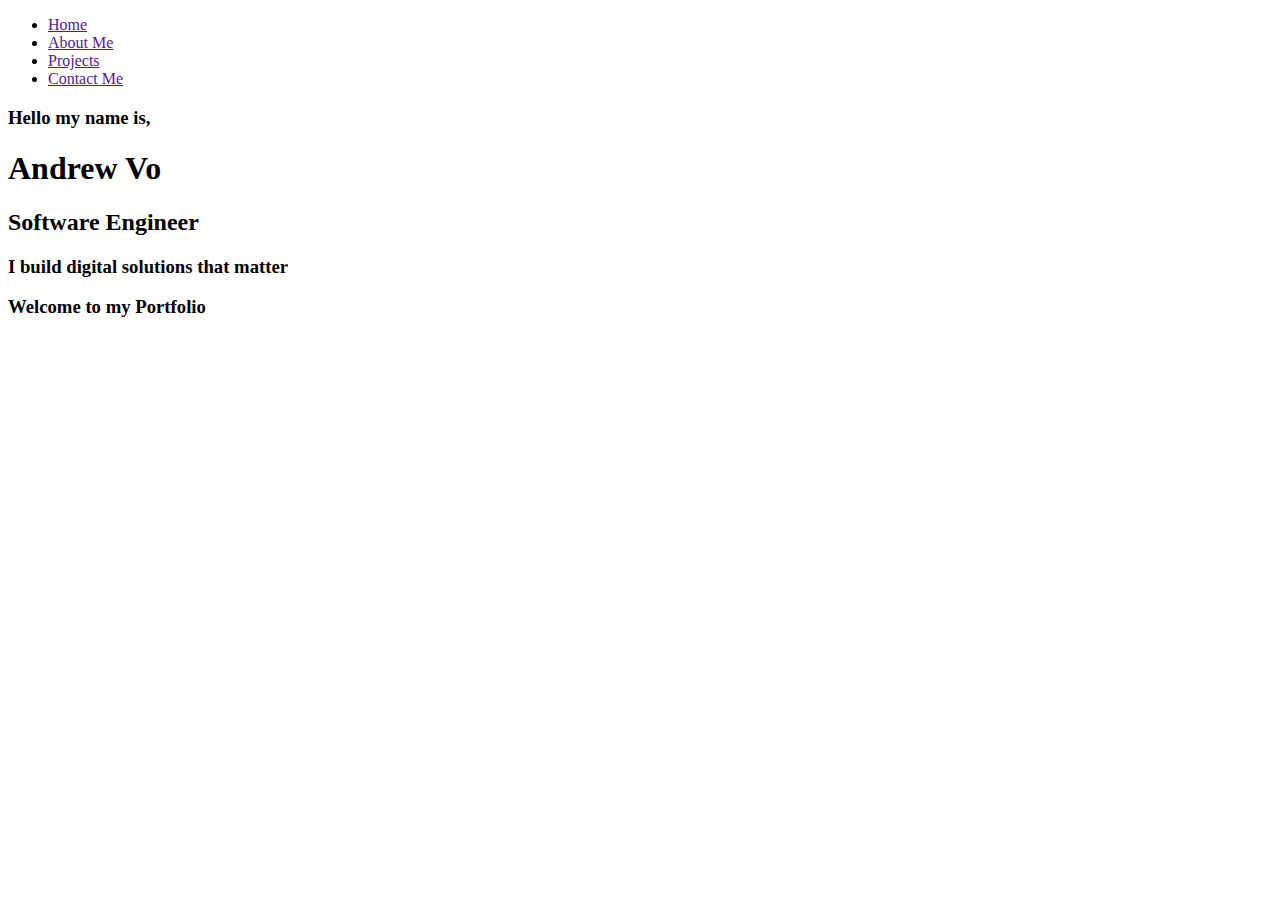
<file: index.html>
<!DOCTYPE html>
<html lang="en">
<head>
    <meta charset="UTF-8">
    <meta name="viewport" content="width=device-width, initial-scale=1.0">
    <title>My Portfolio</title>
</head>
<body>
    <header>
        <nav>
            <ul>
                <li><a href="">Home</a></li>
                <li><a href="">About Me</a></li>
                <li><a href="">Projects</a></li>
                <li><a href="">Contact Me</a></li>
            </ul>
        </nav>
        <div class="Intro">
            <h3>Hello my name is,</h3>
            <h1>Andrew Vo</h1>
            <h2>Software Engineer</h2>
            <h3>I build digital solutions that matter</h3>
            <h3>Welcome to my Portfolio</h3>
        </div>
    </header>
</body>
</html>
</file>
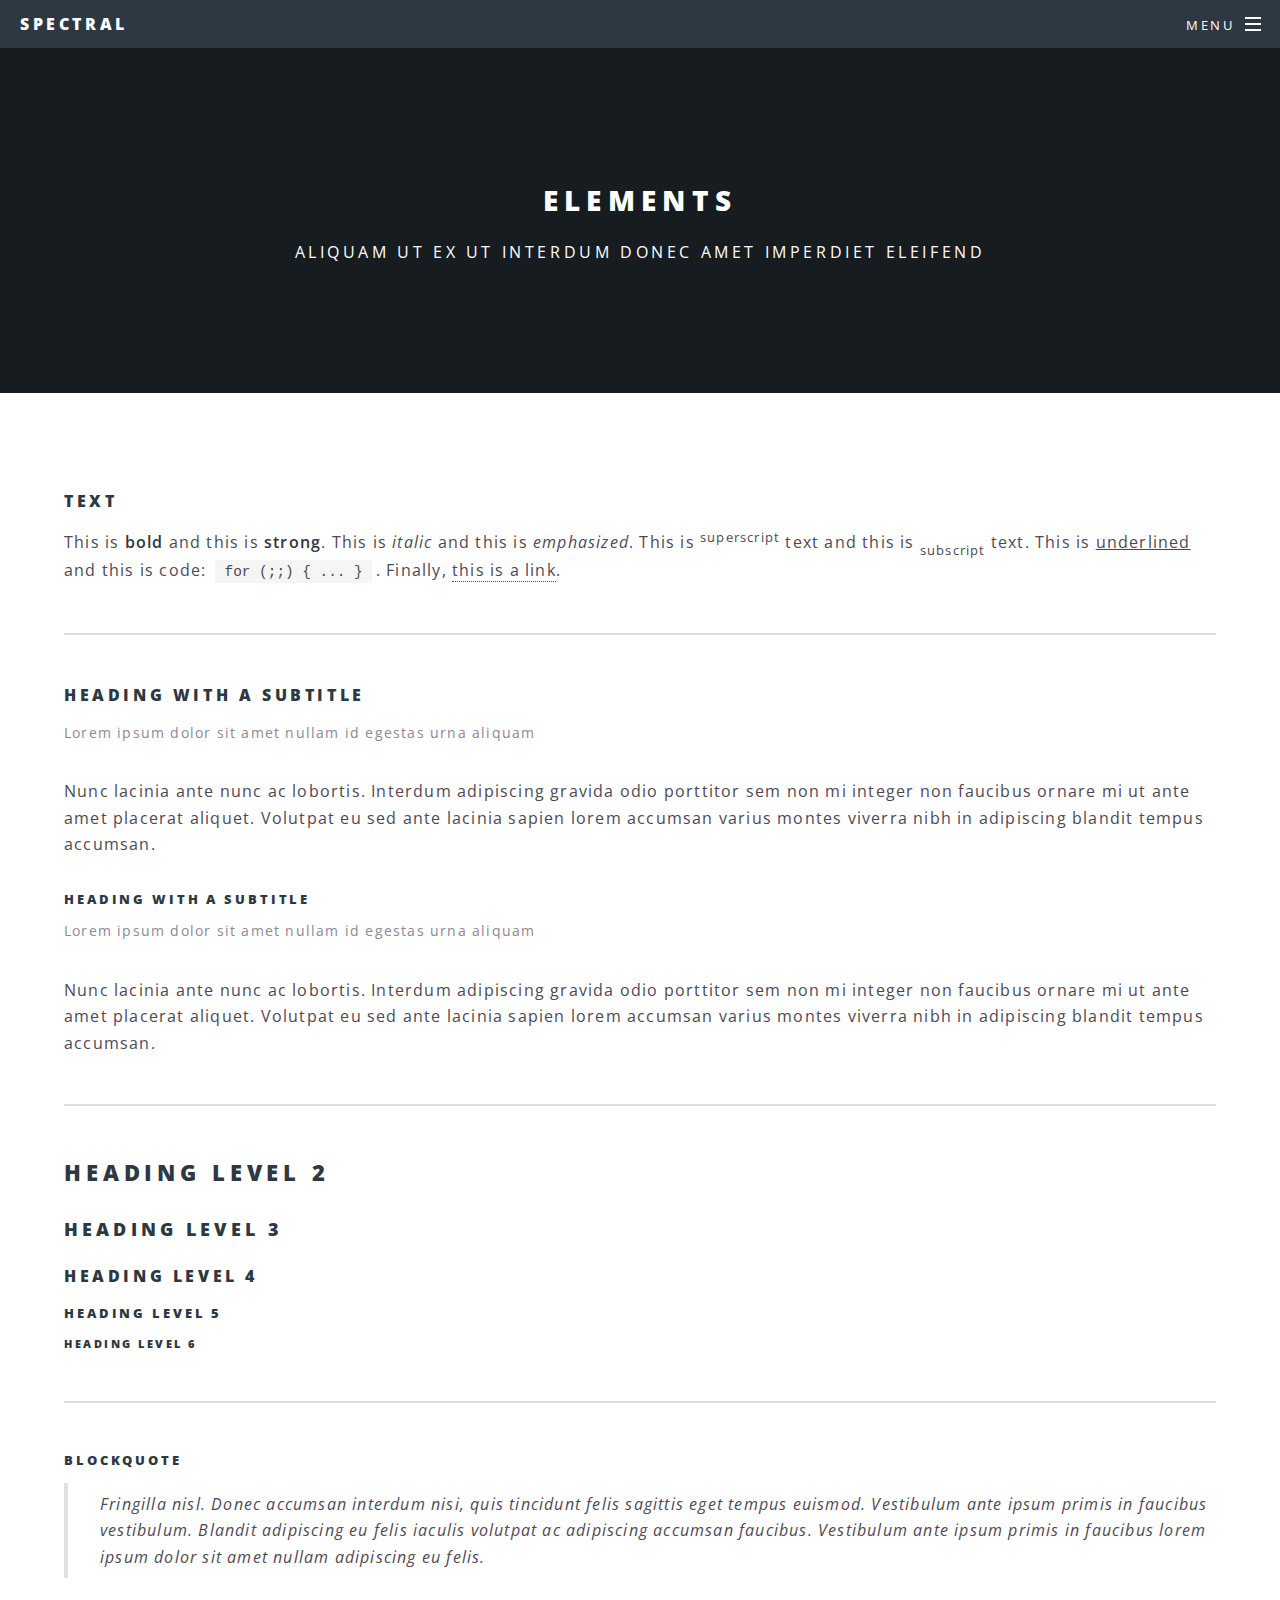
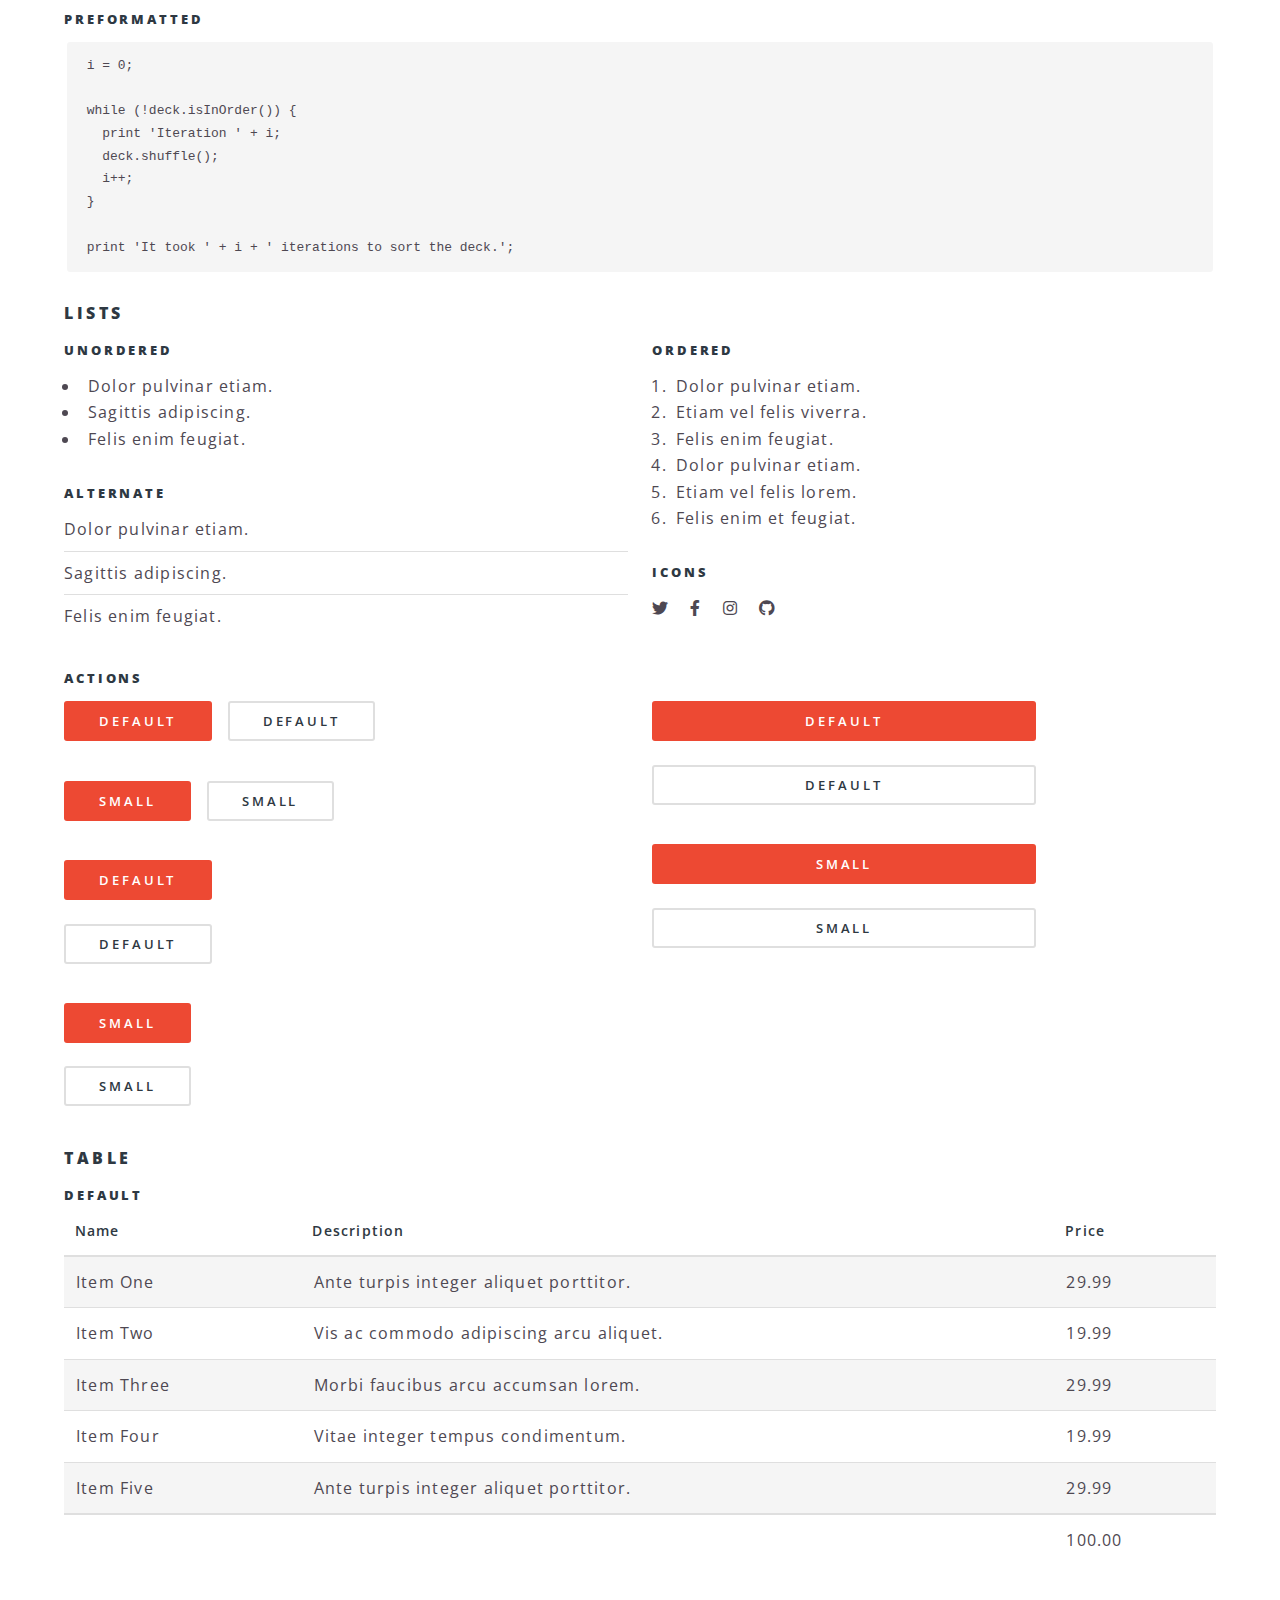
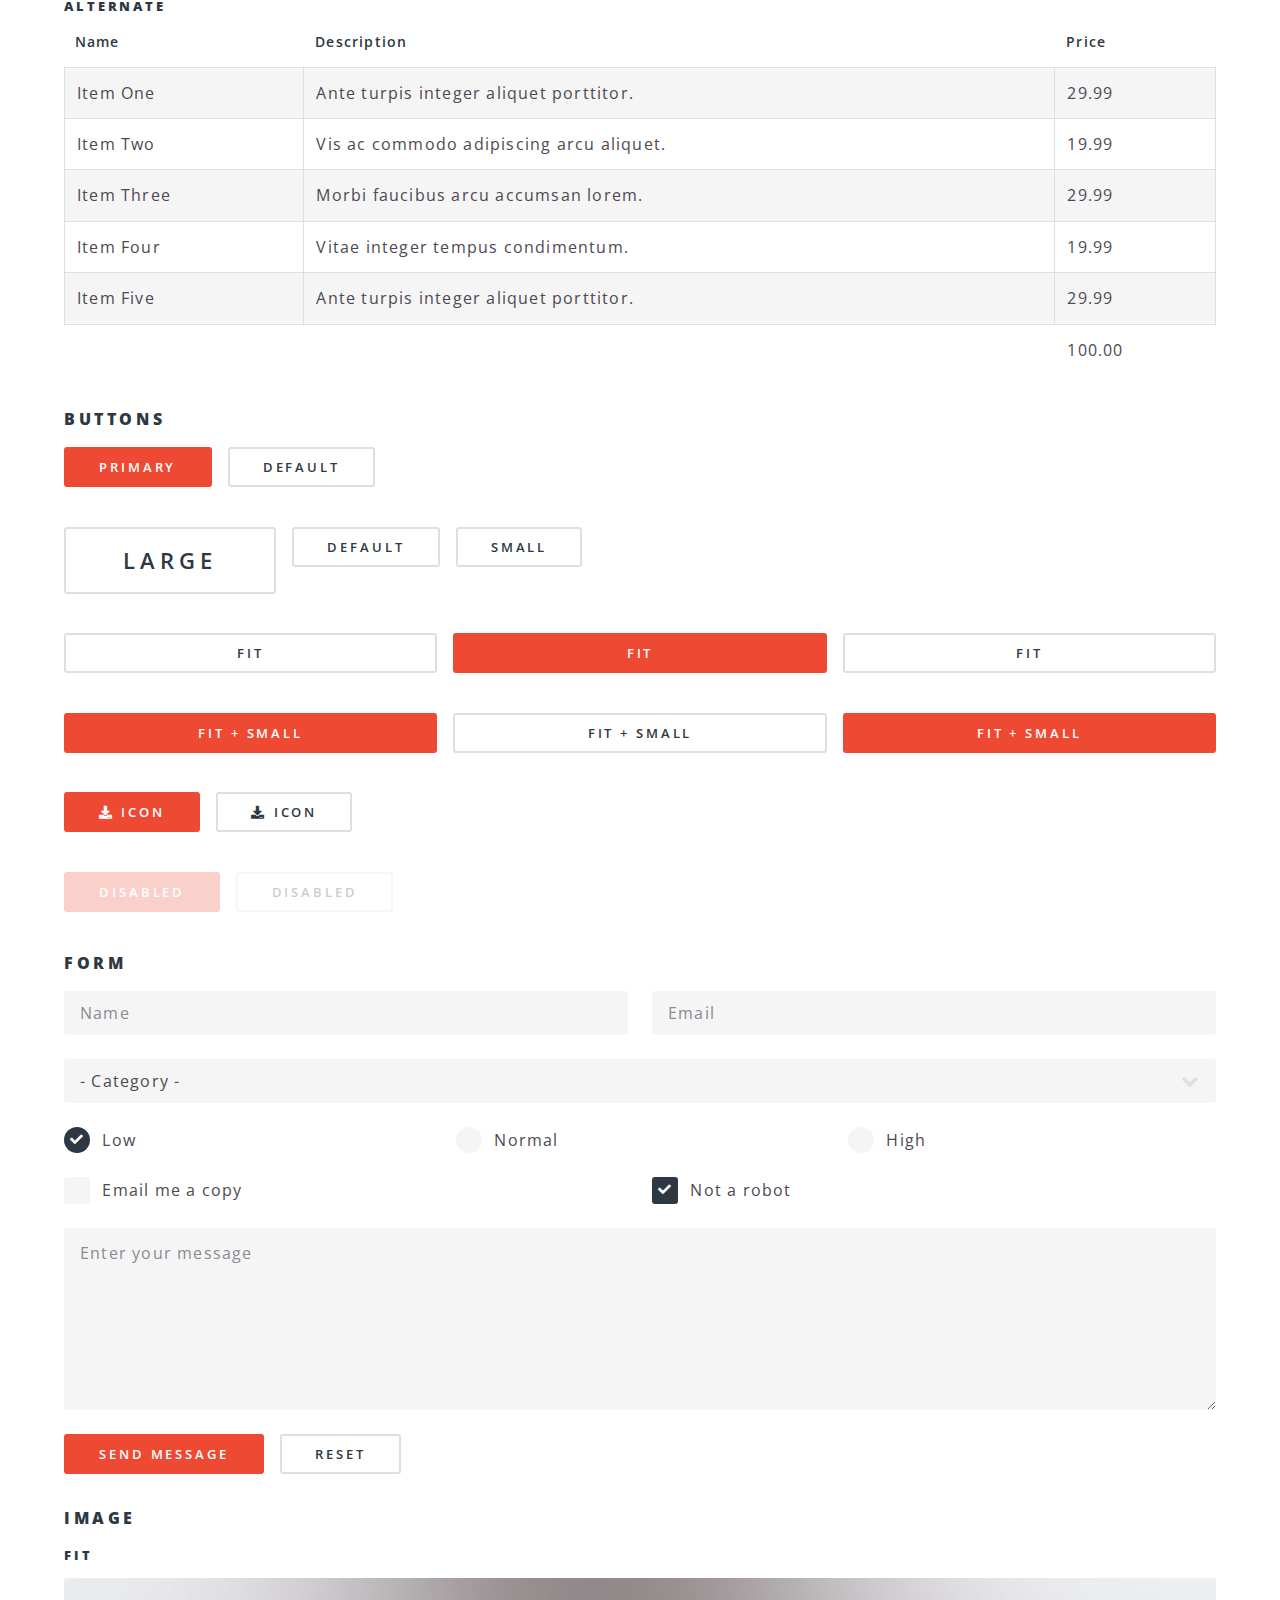
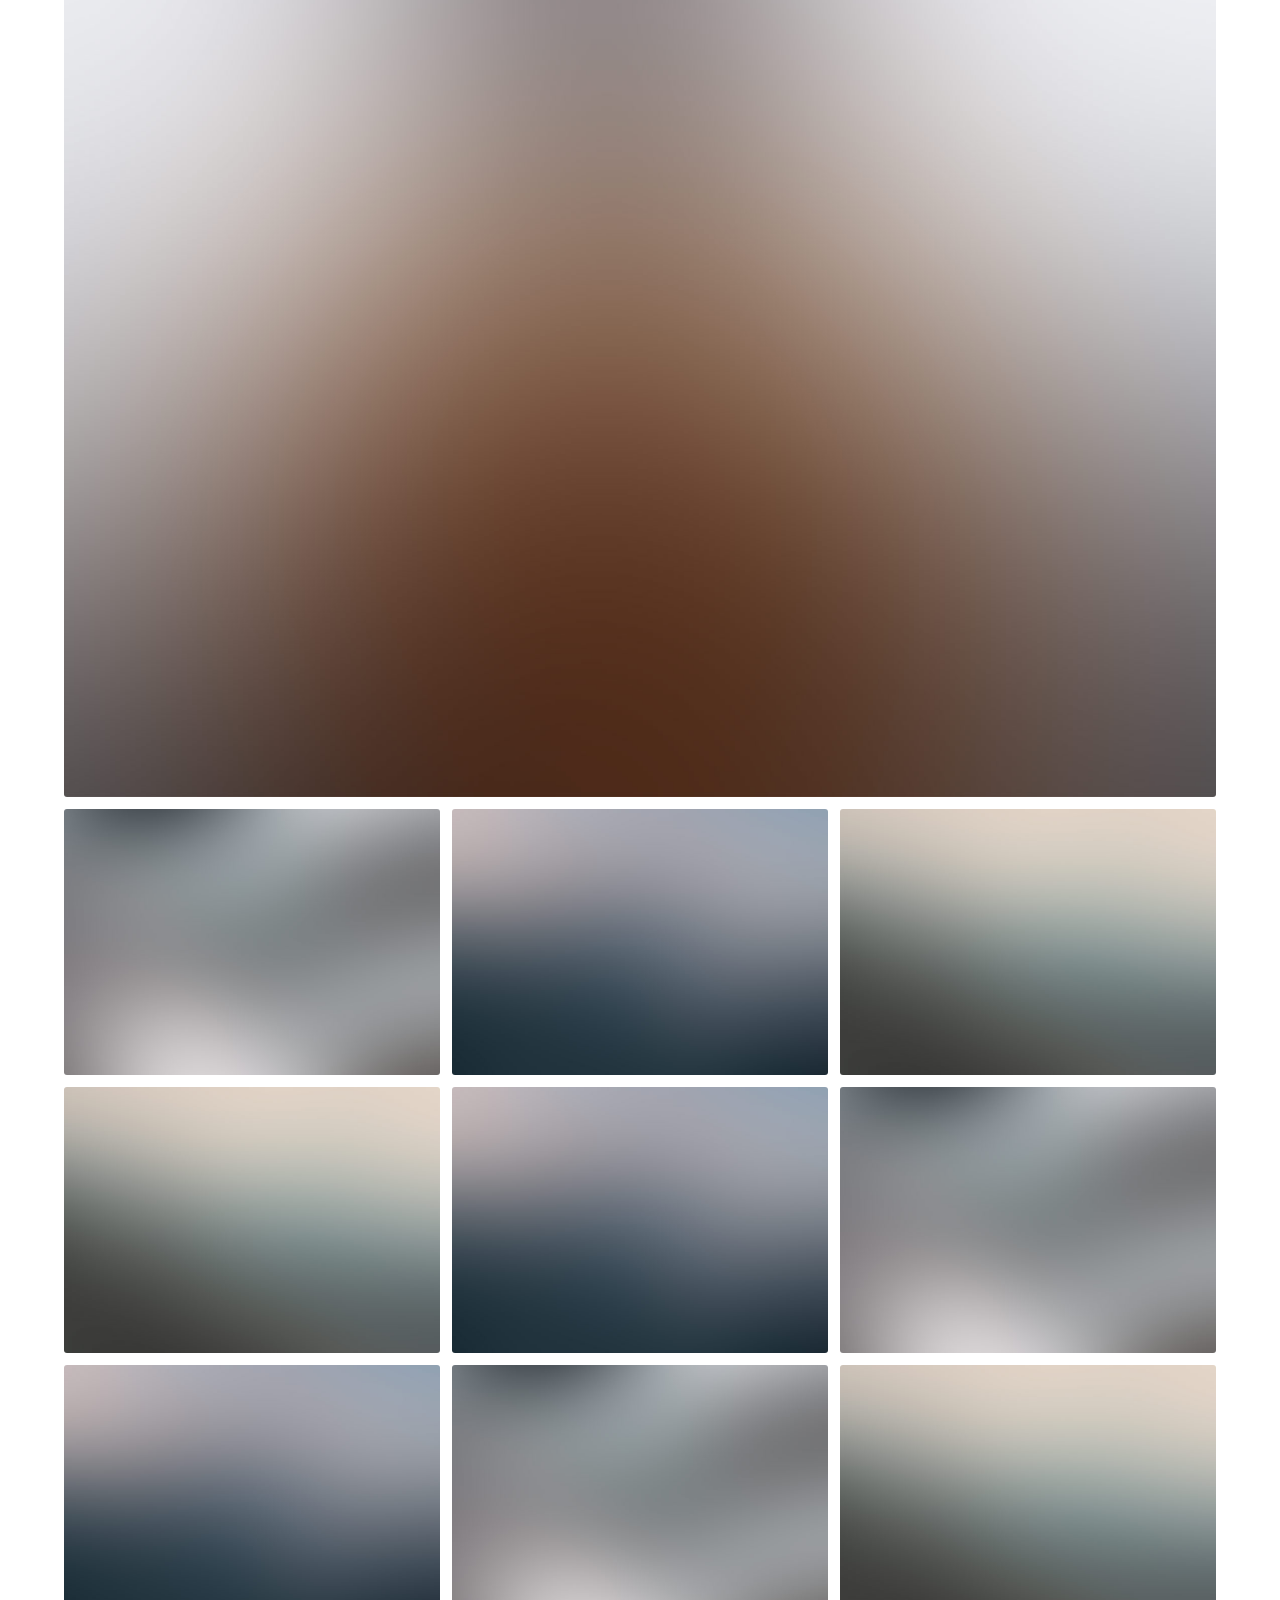
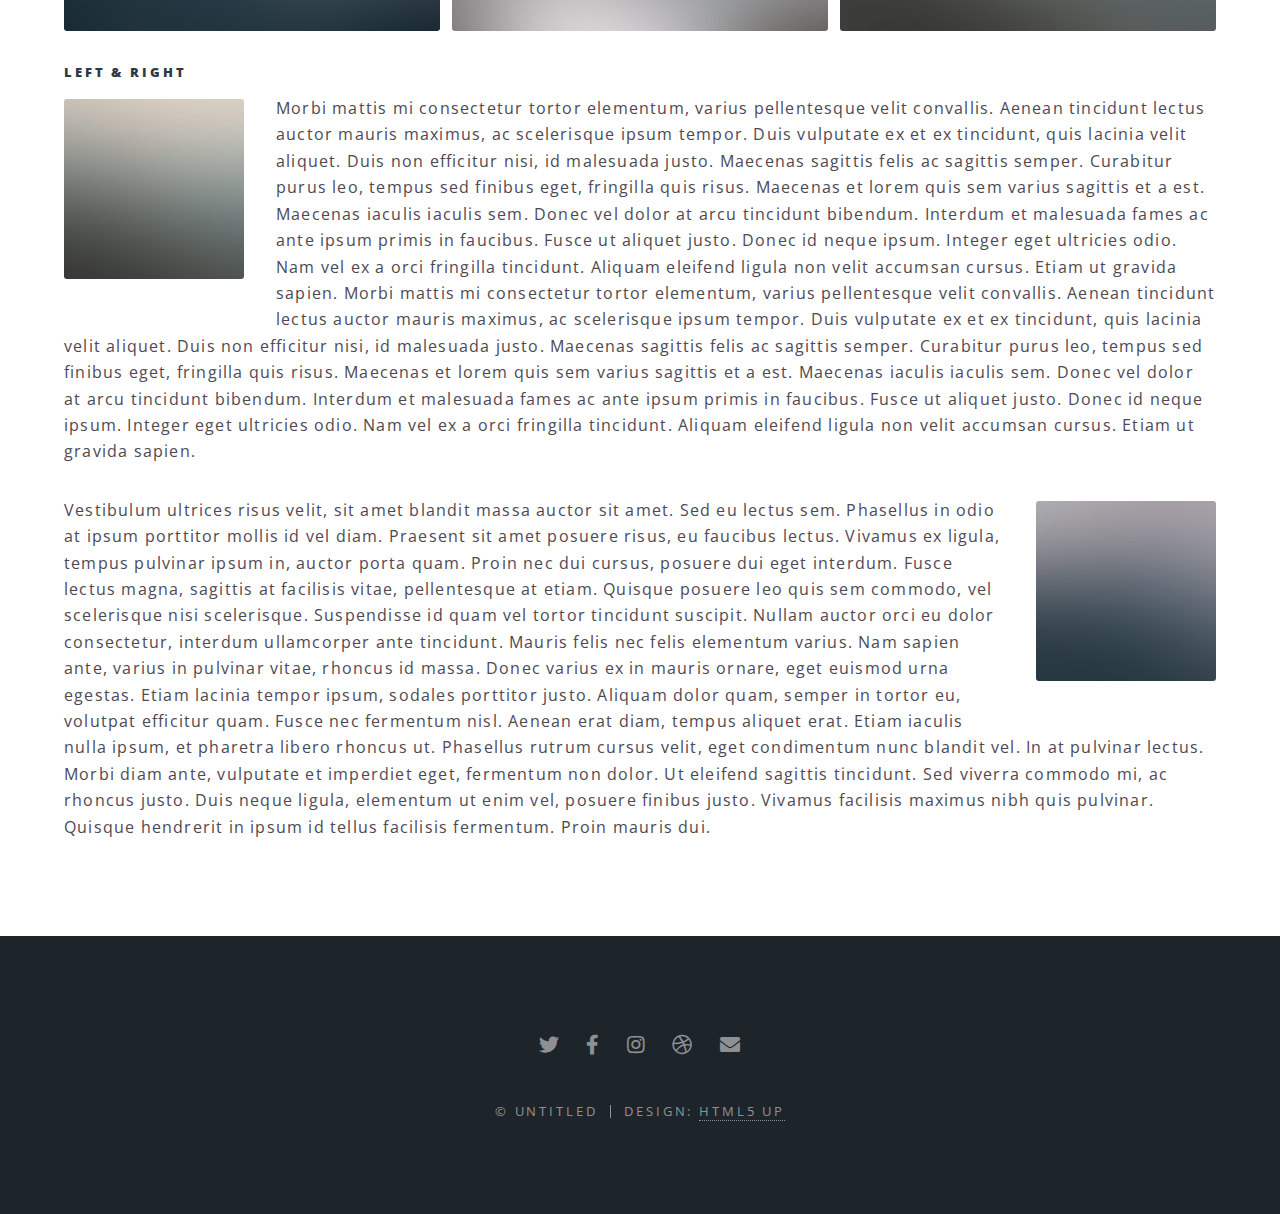
<file: elements.html>
<!DOCTYPE HTML>
<!--
	Spectral by HTML5 UP
	html5up.net | @ajlkn
	Free for personal and commercial use under the CCA 3.0 license (html5up.net/license)
-->
<html>
	<head>
		<title>Elements - Spectral by HTML5 UP</title>
		<meta charset="utf-8" />
		<meta name="viewport" content="width=device-width, initial-scale=1, user-scalable=no" />
		<link rel="stylesheet" href="assets/css/main.css" />
		<noscript><link rel="stylesheet" href="assets/css/noscript.css" /></noscript>
	</head>
	<body class="is-preload">

		<!-- Page Wrapper -->
			<div id="page-wrapper">

				<!-- Header -->
					<header id="header">
						<h1><a href="index.html">Spectral</a></h1>
						<nav id="nav">
							<ul>
								<li class="special">
									<a href="#menu" class="menuToggle"><span>Menu</span></a>
									<div id="menu">
										<ul>
											<li><a href="index.html">Home</a></li>
											<li><a href="generic.html">Generic</a></li>
											<li><a href="elements.html">Elements</a></li>
											<li><a href="#">Sign Up</a></li>
											<li><a href="#">Log In</a></li>
										</ul>
									</div>
								</li>
							</ul>
						</nav>
					</header>

				<!-- Main -->
					<article id="main">
						<header>
							<h2>Elements</h2>
							<p>Aliquam ut ex ut interdum donec amet imperdiet eleifend</p>
						</header>
						<section class="wrapper style5">
							<div class="inner">

								<section>
									<h4>Text</h4>
									<p>This is <b>bold</b> and this is <strong>strong</strong>. This is <i>italic</i> and this is <em>emphasized</em>.
									This is <sup>superscript</sup> text and this is <sub>subscript</sub> text.
									This is <u>underlined</u> and this is code: <code>for (;;) { ... }</code>. Finally, <a href="#">this is a link</a>.</p>
									<hr />
									<header>
										<h4>Heading with a Subtitle</h4>
										<p>Lorem ipsum dolor sit amet nullam id egestas urna aliquam</p>
									</header>
									<p>Nunc lacinia ante nunc ac lobortis. Interdum adipiscing gravida odio porttitor sem non mi integer non faucibus ornare mi ut ante amet placerat aliquet. Volutpat eu sed ante lacinia sapien lorem accumsan varius montes viverra nibh in adipiscing blandit tempus accumsan.</p>
									<header>
										<h5>Heading with a Subtitle</h5>
										<p>Lorem ipsum dolor sit amet nullam id egestas urna aliquam</p>
									</header>
									<p>Nunc lacinia ante nunc ac lobortis. Interdum adipiscing gravida odio porttitor sem non mi integer non faucibus ornare mi ut ante amet placerat aliquet. Volutpat eu sed ante lacinia sapien lorem accumsan varius montes viverra nibh in adipiscing blandit tempus accumsan.</p>
									<hr />
									<h2>Heading Level 2</h2>
									<h3>Heading Level 3</h3>
									<h4>Heading Level 4</h4>
									<h5>Heading Level 5</h5>
									<h6>Heading Level 6</h6>
									<hr />
									<h5>Blockquote</h5>
									<blockquote>Fringilla nisl. Donec accumsan interdum nisi, quis tincidunt felis sagittis eget tempus euismod. Vestibulum ante ipsum primis in faucibus vestibulum. Blandit adipiscing eu felis iaculis volutpat ac adipiscing accumsan faucibus. Vestibulum ante ipsum primis in faucibus lorem ipsum dolor sit amet nullam adipiscing eu felis.</blockquote>
									<h5>Preformatted</h5>
									<pre><code>i = 0;

while (!deck.isInOrder()) {
  print 'Iteration ' + i;
  deck.shuffle();
  i++;
}

print 'It took ' + i + ' iterations to sort the deck.';</code></pre>
								</section>

								<section>
									<h4>Lists</h4>
									<div class="row">
										<div class="col-6 col-12-medium">
											<h5>Unordered</h5>
											<ul>
												<li>Dolor pulvinar etiam.</li>
												<li>Sagittis adipiscing.</li>
												<li>Felis enim feugiat.</li>
											</ul>
											<h5>Alternate</h5>
											<ul class="alt">
												<li>Dolor pulvinar etiam.</li>
												<li>Sagittis adipiscing.</li>
												<li>Felis enim feugiat.</li>
											</ul>
										</div>
										<div class="col-6 col-12-medium">
											<h5>Ordered</h5>
											<ol>
												<li>Dolor pulvinar etiam.</li>
												<li>Etiam vel felis viverra.</li>
												<li>Felis enim feugiat.</li>
												<li>Dolor pulvinar etiam.</li>
												<li>Etiam vel felis lorem.</li>
												<li>Felis enim et feugiat.</li>
											</ol>
											<h5>Icons</h5>
											<ul class="icons">
												<li><a href="#" class="icon brands fa-twitter"><span class="label">Twitter</span></a></li>
												<li><a href="#" class="icon brands fa-facebook-f"><span class="label">Facebook</span></a></li>
												<li><a href="#" class="icon brands fa-instagram"><span class="label">Instagram</span></a></li>
												<li><a href="#" class="icon brands fa-github"><span class="label">Github</span></a></li>
											</ul>
										</div>
									</div>
									<h5>Actions</h5>
									<div class="row">
										<div class="col-6 col-12-medium">
											<ul class="actions">
												<li><a href="#" class="button primary">Default</a></li>
												<li><a href="#" class="button">Default</a></li>
											</ul>
											<ul class="actions small">
												<li><a href="#" class="button primary small">Small</a></li>
												<li><a href="#" class="button small">Small</a></li>
											</ul>
											<ul class="actions stacked">
												<li><a href="#" class="button primary">Default</a></li>
												<li><a href="#" class="button">Default</a></li>
											</ul>
											<ul class="actions stacked">
												<li><a href="#" class="button primary small">Small</a></li>
												<li><a href="#" class="button small">Small</a></li>
											</ul>
										</div>
										<div class="col-6 col-12-medium">
											<ul class="actions stacked">
												<li><a href="#" class="button primary fit">Default</a></li>
												<li><a href="#" class="button fit">Default</a></li>
											</ul>
											<ul class="actions stacked">
												<li><a href="#" class="button primary small fit">Small</a></li>
												<li><a href="#" class="button small fit">Small</a></li>
											</ul>
										</div>
									</div>
								</section>

								<section>
									<h4>Table</h4>
									<h5>Default</h5>
									<div class="table-wrapper">
										<table>
											<thead>
												<tr>
													<th>Name</th>
													<th>Description</th>
													<th>Price</th>
												</tr>
											</thead>
											<tbody>
												<tr>
													<td>Item One</td>
													<td>Ante turpis integer aliquet porttitor.</td>
													<td>29.99</td>
												</tr>
												<tr>
													<td>Item Two</td>
													<td>Vis ac commodo adipiscing arcu aliquet.</td>
													<td>19.99</td>
												</tr>
												<tr>
													<td>Item Three</td>
													<td> Morbi faucibus arcu accumsan lorem.</td>
													<td>29.99</td>
												</tr>
												<tr>
													<td>Item Four</td>
													<td>Vitae integer tempus condimentum.</td>
													<td>19.99</td>
												</tr>
												<tr>
													<td>Item Five</td>
													<td>Ante turpis integer aliquet porttitor.</td>
													<td>29.99</td>
												</tr>
											</tbody>
											<tfoot>
												<tr>
													<td colspan="2"></td>
													<td>100.00</td>
												</tr>
											</tfoot>
										</table>
									</div>

									<h5>Alternate</h5>
									<div class="table-wrapper">
										<table class="alt">
											<thead>
												<tr>
													<th>Name</th>
													<th>Description</th>
													<th>Price</th>
												</tr>
											</thead>
											<tbody>
												<tr>
													<td>Item One</td>
													<td>Ante turpis integer aliquet porttitor.</td>
													<td>29.99</td>
												</tr>
												<tr>
													<td>Item Two</td>
													<td>Vis ac commodo adipiscing arcu aliquet.</td>
													<td>19.99</td>
												</tr>
												<tr>
													<td>Item Three</td>
													<td> Morbi faucibus arcu accumsan lorem.</td>
													<td>29.99</td>
												</tr>
												<tr>
													<td>Item Four</td>
													<td>Vitae integer tempus condimentum.</td>
													<td>19.99</td>
												</tr>
												<tr>
													<td>Item Five</td>
													<td>Ante turpis integer aliquet porttitor.</td>
													<td>29.99</td>
												</tr>
											</tbody>
											<tfoot>
												<tr>
													<td colspan="2"></td>
													<td>100.00</td>
												</tr>
											</tfoot>
										</table>
									</div>
								</section>

								<section>
									<h4>Buttons</h4>
									<ul class="actions">
										<li><a href="#" class="button primary">Primary</a></li>
										<li><a href="#" class="button">Default</a></li>
									</ul>
									<ul class="actions">
										<li><a href="#" class="button large">Large</a></li>
										<li><a href="#" class="button">Default</a></li>
										<li><a href="#" class="button small">Small</a></li>
									</ul>
									<ul class="actions fit">
										<li><a href="#" class="button fit">Fit</a></li>
										<li><a href="#" class="button primary fit">Fit</a></li>
										<li><a href="#" class="button fit">Fit</a></li>
									</ul>
									<ul class="actions fit small">
										<li><a href="#" class="button primary fit small">Fit + Small</a></li>
										<li><a href="#" class="button fit small">Fit + Small</a></li>
										<li><a href="#" class="button primary fit small">Fit + Small</a></li>
									</ul>
									<ul class="actions">
										<li><a href="#" class="button primary icon solid fa-download">Icon</a></li>
										<li><a href="#" class="button icon solid fa-download">Icon</a></li>
									</ul>
									<ul class="actions">
										<li><span class="button primary disabled">Disabled</span></li>
										<li><span class="button disabled">Disabled</span></li>
									</ul>
								</section>

								<section>
									<h4>Form</h4>
									<form method="post" action="#">
										<div class="row gtr-uniform">
											<div class="col-6 col-12-xsmall">
												<input type="text" name="demo-name" id="demo-name" value="" placeholder="Name" />
											</div>
											<div class="col-6 col-12-xsmall">
												<input type="email" name="demo-email" id="demo-email" value="" placeholder="Email" />
											</div>
											<div class="col-12">
												<select name="demo-category" id="demo-category">
													<option value="">- Category -</option>
													<option value="1">Manufacturing</option>
													<option value="1">Shipping</option>
													<option value="1">Administration</option>
													<option value="1">Human Resources</option>
												</select>
											</div>
											<div class="col-4 col-12-small">
												<input type="radio" id="demo-priority-low" name="demo-priority" checked>
												<label for="demo-priority-low">Low</label>
											</div>
											<div class="col-4 col-12-small">
												<input type="radio" id="demo-priority-normal" name="demo-priority">
												<label for="demo-priority-normal">Normal</label>
											</div>
											<div class="col-4 col-12-small">
												<input type="radio" id="demo-priority-high" name="demo-priority">
												<label for="demo-priority-high">High</label>
											</div>
											<div class="col-6 col-12-small">
												<input type="checkbox" id="demo-copy" name="demo-copy">
												<label for="demo-copy">Email me a copy</label>
											</div>
											<div class="col-6 col-12-small">
												<input type="checkbox" id="demo-human" name="demo-human" checked>
												<label for="demo-human">Not a robot</label>
											</div>
											<div class="col-12">
												<textarea name="demo-message" id="demo-message" placeholder="Enter your message" rows="6"></textarea>
											</div>
											<div class="col-12">
												<ul class="actions">
													<li><input type="submit" value="Send Message" class="primary" /></li>
													<li><input type="reset" value="Reset" /></li>
												</ul>
											</div>
										</div>
									</form>
								</section>

								<section>
									<h4>Image</h4>
									<h5>Fit</h5>
									<div class="box alt">
										<div class="row gtr-50 gtr-uniform">
											<div class="col-12"><span class="image fit"><img src="images/banner.jpg" alt="" /></span></div>
											<div class="col-4"><span class="image fit"><img src="images/pic01.jpg" alt="" /></span></div>
											<div class="col-4"><span class="image fit"><img src="images/pic02.jpg" alt="" /></span></div>
											<div class="col-4"><span class="image fit"><img src="images/pic03.jpg" alt="" /></span></div>
											<div class="col-4"><span class="image fit"><img src="images/pic03.jpg" alt="" /></span></div>
											<div class="col-4"><span class="image fit"><img src="images/pic02.jpg" alt="" /></span></div>
											<div class="col-4"><span class="image fit"><img src="images/pic01.jpg" alt="" /></span></div>
											<div class="col-4"><span class="image fit"><img src="images/pic02.jpg" alt="" /></span></div>
											<div class="col-4"><span class="image fit"><img src="images/pic01.jpg" alt="" /></span></div>
											<div class="col-4"><span class="image fit"><img src="images/pic03.jpg" alt="" /></span></div>
										</div>
									</div>
									<h5>Left &amp; Right</h5>
									<p><span class="image left"><img src="images/pic04.jpg" alt="" /></span>Morbi mattis mi consectetur tortor elementum, varius pellentesque velit convallis. Aenean tincidunt lectus auctor mauris maximus, ac scelerisque ipsum tempor. Duis vulputate ex et ex tincidunt, quis lacinia velit aliquet. Duis non efficitur nisi, id malesuada justo. Maecenas sagittis felis ac sagittis semper. Curabitur purus leo, tempus sed finibus eget, fringilla quis risus. Maecenas et lorem quis sem varius sagittis et a est. Maecenas iaculis iaculis sem. Donec vel dolor at arcu tincidunt bibendum. Interdum et malesuada fames ac ante ipsum primis in faucibus. Fusce ut aliquet justo. Donec id neque ipsum. Integer eget ultricies odio. Nam vel ex a orci fringilla tincidunt. Aliquam eleifend ligula non velit accumsan cursus. Etiam ut gravida sapien. Morbi mattis mi consectetur tortor elementum, varius pellentesque velit convallis. Aenean tincidunt lectus auctor mauris maximus, ac scelerisque ipsum tempor. Duis vulputate ex et ex tincidunt, quis lacinia velit aliquet. Duis non efficitur nisi, id malesuada justo. Maecenas sagittis felis ac sagittis semper. Curabitur purus leo, tempus sed finibus eget, fringilla quis risus. Maecenas et lorem quis sem varius sagittis et a est. Maecenas iaculis iaculis sem. Donec vel dolor at arcu tincidunt bibendum. Interdum et malesuada fames ac ante ipsum primis in faucibus. Fusce ut aliquet justo. Donec id neque ipsum. Integer eget ultricies odio. Nam vel ex a orci fringilla tincidunt. Aliquam eleifend ligula non velit accumsan cursus. Etiam ut gravida sapien.</p>
									<p><span class="image right"><img src="images/pic05.jpg" alt="" /></span>Vestibulum ultrices risus velit, sit amet blandit massa auctor sit amet. Sed eu lectus sem. Phasellus in odio at ipsum porttitor mollis id vel diam. Praesent sit amet posuere risus, eu faucibus lectus. Vivamus ex ligula, tempus pulvinar ipsum in, auctor porta quam. Proin nec dui cursus, posuere dui eget interdum. Fusce lectus magna, sagittis at facilisis vitae, pellentesque at etiam. Quisque posuere leo quis sem commodo, vel scelerisque nisi scelerisque. Suspendisse id quam vel tortor tincidunt suscipit. Nullam auctor orci eu dolor consectetur, interdum ullamcorper ante tincidunt. Mauris felis nec felis elementum varius. Nam sapien ante, varius in pulvinar vitae, rhoncus id massa. Donec varius ex in mauris ornare, eget euismod urna egestas. Etiam lacinia tempor ipsum, sodales porttitor justo. Aliquam dolor quam, semper in tortor eu, volutpat efficitur quam. Fusce nec fermentum nisl. Aenean erat diam, tempus aliquet erat. Etiam iaculis nulla ipsum, et pharetra libero rhoncus ut. Phasellus rutrum cursus velit, eget condimentum nunc blandit vel. In at pulvinar lectus. Morbi diam ante, vulputate et imperdiet eget, fermentum non dolor. Ut eleifend sagittis tincidunt. Sed viverra commodo mi, ac rhoncus justo. Duis neque ligula, elementum ut enim vel, posuere finibus justo. Vivamus facilisis maximus nibh quis pulvinar. Quisque hendrerit in ipsum id tellus facilisis fermentum. Proin mauris dui.</p>
								</section>

							</div>
						</section>
					</article>

				<!-- Footer -->
					<footer id="footer">
						<ul class="icons">
							<li><a href="#" class="icon brands fa-twitter"><span class="label">Twitter</span></a></li>
							<li><a href="#" class="icon brands fa-facebook-f"><span class="label">Facebook</span></a></li>
							<li><a href="#" class="icon brands fa-instagram"><span class="label">Instagram</span></a></li>
							<li><a href="#" class="icon brands fa-dribbble"><span class="label">Dribbble</span></a></li>
							<li><a href="#" class="icon solid fa-envelope"><span class="label">Email</span></a></li>
						</ul>
						<ul class="copyright">
							<li>&copy; Untitled</li><li>Design: <a href="http://html5up.net">HTML5 UP</a></li>
						</ul>
					</footer>

			</div>

		<!-- Scripts -->
			<script src="assets/js/jquery.min.js"></script>
			<script src="assets/js/jquery.scrollex.min.js"></script>
			<script src="assets/js/jquery.scrolly.min.js"></script>
			<script src="assets/js/browser.min.js"></script>
			<script src="assets/js/breakpoints.min.js"></script>
			<script src="assets/js/util.js"></script>
			<script src="assets/js/main.js"></script>

	</body>
</html>
</file>
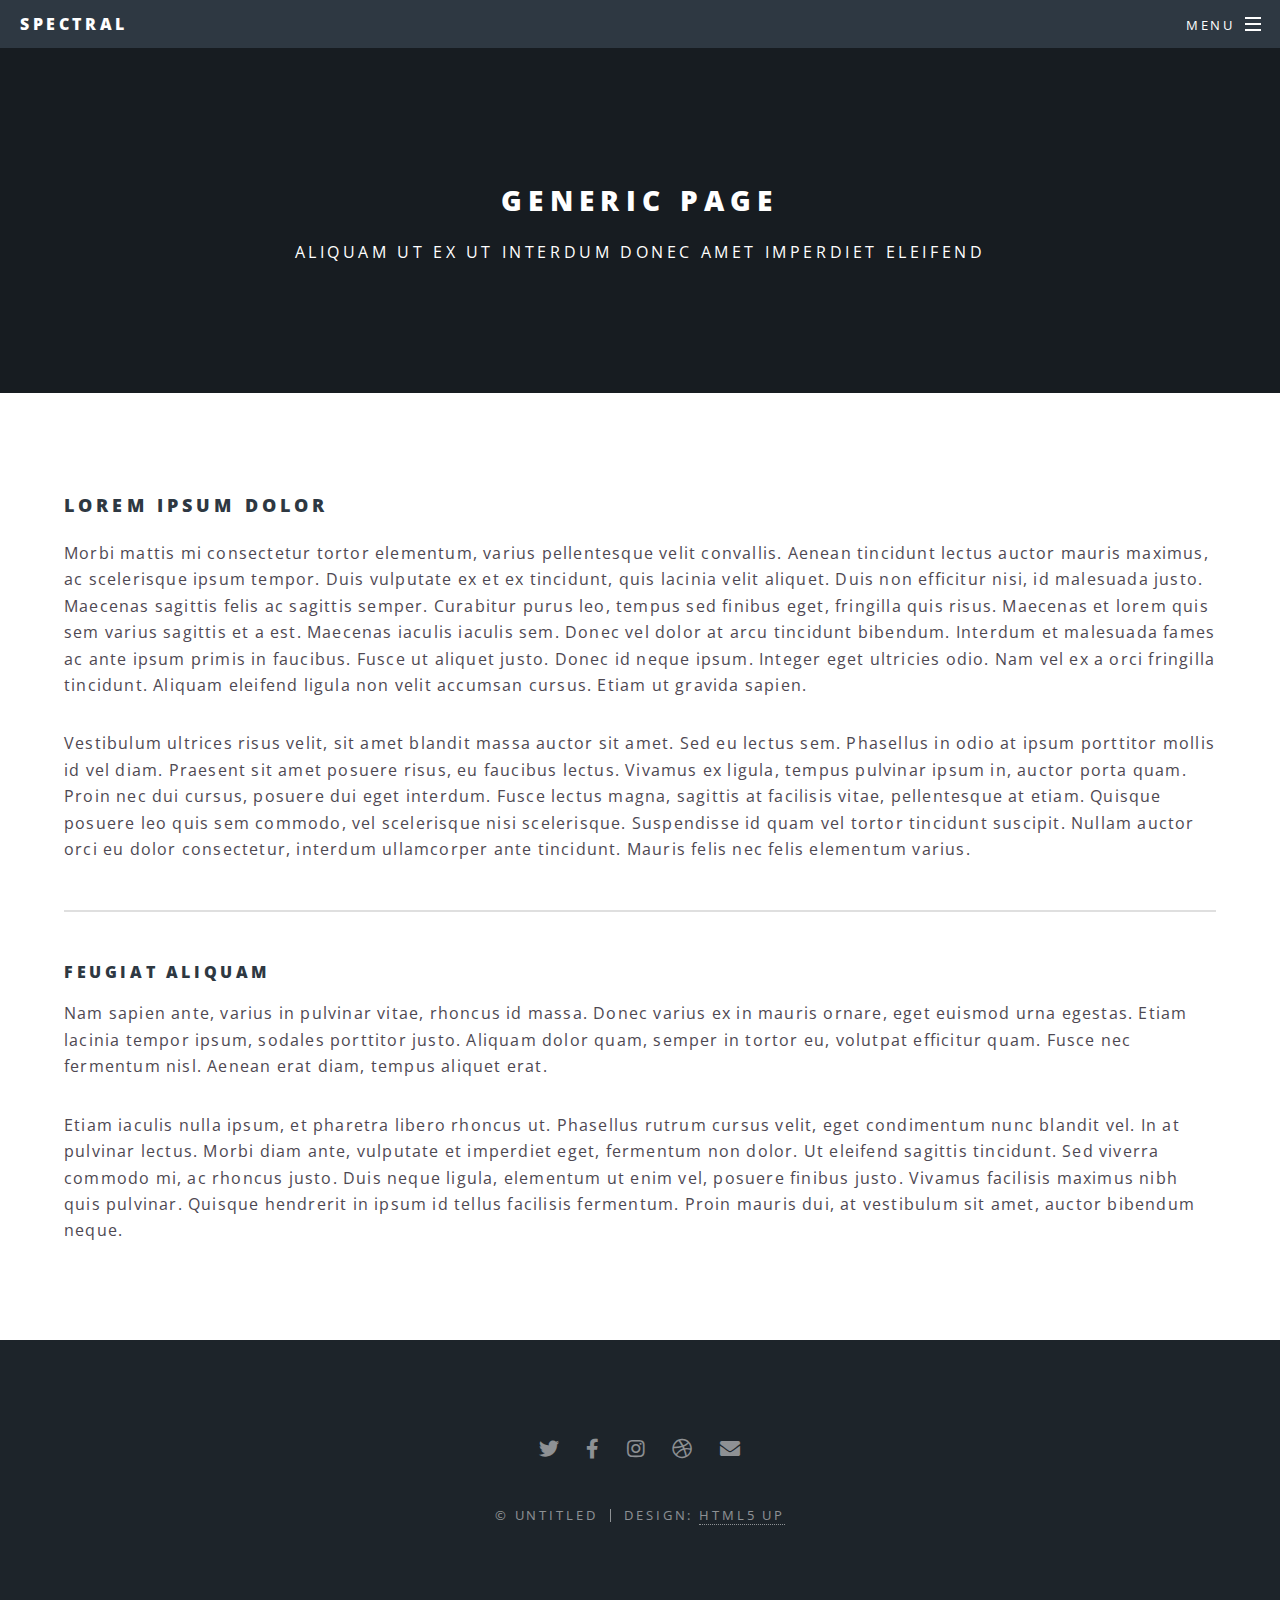
<file: generic.html>
<!DOCTYPE HTML>
<!--
	Spectral by HTML5 UP
	html5up.net | @ajlkn
	Free for personal and commercial use under the CCA 3.0 license (html5up.net/license)
-->
<html>
	<head>
		<title>Generic - Spectral by HTML5 UP</title>
		<meta charset="utf-8" />
		<meta name="viewport" content="width=device-width, initial-scale=1, user-scalable=no" />
		<link rel="stylesheet" href="assets/css/main.css" />
		<noscript><link rel="stylesheet" href="assets/css/noscript.css" /></noscript>
	</head>
	<body class="is-preload">

		<!-- Page Wrapper -->
			<div id="page-wrapper">

				<!-- Header -->
					<header id="header">
						<h1><a href="index.html">Spectral</a></h1>
						<nav id="nav">
							<ul>
								<li class="special">
									<a href="#menu" class="menuToggle"><span>Menu</span></a>
									<div id="menu">
										<ul>
											<li><a href="index.html">Home</a></li>
											<li><a href="generic.html">Generic</a></li>
											<li><a href="elements.html">Elements</a></li>
											<li><a href="#">Sign Up</a></li>
											<li><a href="#">Log In</a></li>
										</ul>
									</div>
								</li>
							</ul>
						</nav>
					</header>

				<!-- Main -->
					<article id="main">
						<header>
							<h2>Generic Page</h2>
							<p>Aliquam ut ex ut interdum donec amet imperdiet eleifend</p>
						</header>
						<section class="wrapper style5">
							<div class="inner">

								<h3>Lorem ipsum dolor</h3>
								<p>Morbi mattis mi consectetur tortor elementum, varius pellentesque velit convallis. Aenean tincidunt lectus auctor mauris maximus, ac scelerisque ipsum tempor. Duis vulputate ex et ex tincidunt, quis lacinia velit aliquet. Duis non efficitur nisi, id malesuada justo. Maecenas sagittis felis ac sagittis semper. Curabitur purus leo, tempus sed finibus eget, fringilla quis risus. Maecenas et lorem quis sem varius sagittis et a est. Maecenas iaculis iaculis sem. Donec vel dolor at arcu tincidunt bibendum. Interdum et malesuada fames ac ante ipsum primis in faucibus. Fusce ut aliquet justo. Donec id neque ipsum. Integer eget ultricies odio. Nam vel ex a orci fringilla tincidunt. Aliquam eleifend ligula non velit accumsan cursus. Etiam ut gravida sapien.</p>

								<p>Vestibulum ultrices risus velit, sit amet blandit massa auctor sit amet. Sed eu lectus sem. Phasellus in odio at ipsum porttitor mollis id vel diam. Praesent sit amet posuere risus, eu faucibus lectus. Vivamus ex ligula, tempus pulvinar ipsum in, auctor porta quam. Proin nec dui cursus, posuere dui eget interdum. Fusce lectus magna, sagittis at facilisis vitae, pellentesque at etiam. Quisque posuere leo quis sem commodo, vel scelerisque nisi scelerisque. Suspendisse id quam vel tortor tincidunt suscipit. Nullam auctor orci eu dolor consectetur, interdum ullamcorper ante tincidunt. Mauris felis nec felis elementum varius.</p>

								<hr />

								<h4>Feugiat aliquam</h4>
								<p>Nam sapien ante, varius in pulvinar vitae, rhoncus id massa. Donec varius ex in mauris ornare, eget euismod urna egestas. Etiam lacinia tempor ipsum, sodales porttitor justo. Aliquam dolor quam, semper in tortor eu, volutpat efficitur quam. Fusce nec fermentum nisl. Aenean erat diam, tempus aliquet erat.</p>

								<p>Etiam iaculis nulla ipsum, et pharetra libero rhoncus ut. Phasellus rutrum cursus velit, eget condimentum nunc blandit vel. In at pulvinar lectus. Morbi diam ante, vulputate et imperdiet eget, fermentum non dolor. Ut eleifend sagittis tincidunt. Sed viverra commodo mi, ac rhoncus justo. Duis neque ligula, elementum ut enim vel, posuere finibus justo. Vivamus facilisis maximus nibh quis pulvinar. Quisque hendrerit in ipsum id tellus facilisis fermentum. Proin mauris dui, at vestibulum sit amet, auctor bibendum neque.</p>

							</div>
						</section>
					</article>

				<!-- Footer -->
					<footer id="footer">
						<ul class="icons">
							<li><a href="#" class="icon brands fa-twitter"><span class="label">Twitter</span></a></li>
							<li><a href="#" class="icon brands fa-facebook-f"><span class="label">Facebook</span></a></li>
							<li><a href="#" class="icon brands fa-instagram"><span class="label">Instagram</span></a></li>
							<li><a href="#" class="icon brands fa-dribbble"><span class="label">Dribbble</span></a></li>
							<li><a href="#" class="icon solid fa-envelope"><span class="label">Email</span></a></li>
						</ul>
						<ul class="copyright">
							<li>&copy; Untitled</li><li>Design: <a href="http://html5up.net">HTML5 UP</a></li>
						</ul>
					</footer>

			</div>

		<!-- Scripts -->
			<script src="assets/js/jquery.min.js"></script>
			<script src="assets/js/jquery.scrollex.min.js"></script>
			<script src="assets/js/jquery.scrolly.min.js"></script>
			<script src="assets/js/browser.min.js"></script>
			<script src="assets/js/breakpoints.min.js"></script>
			<script src="assets/js/util.js"></script>
			<script src="assets/js/main.js"></script>

	</body>
</html>
</file>
<file: assets/css/noscript.css>
/*
	Spectral by HTML5 UP
	html5up.net | @ajlkn
	Free for personal and commercial use under the CCA 3.0 license (html5up.net/license)
*/

/* Banner */

	body.is-preload #banner h2 {
		-moz-transform: none;
		-webkit-transform: none;
		-ms-transform: none;
		transform: none;
		opacity: 1;
	}

		body.is-preload #banner h2:before, body.is-preload #banner h2:after {
			width: 100%;
		}

	body.is-preload #banner .more {
		-moz-transform: none;
		-webkit-transform: none;
		-ms-transform: none;
		transform: none;
		opacity: 1;
	}

	body.is-preload #banner:after {
		opacity: 0;
	}
</file>
<file: assets/css/main.css>
@import url(fontawesome-all.min.css);
@import url("https://fonts.googleapis.com/css?family=Open+Sans:400,400italic,600,600italic,800,800italic");

/*
	Spectral by HTML5 UP
	html5up.net | @ajlkn
	Free for personal and commercial use under the CCA 3.0 license (html5up.net/license)
*/

html, body, div, span, applet, object,
iframe, h1, h2, h3, h4, h5, h6, p, blockquote,
pre, a, abbr, acronym, address, big, cite,
code, del, dfn, em, img, ins, kbd, q, s, samp,
small, strike, strong, sub, sup, tt, var, b,
u, i, center, dl, dt, dd, ol, ul, li, fieldset,
form, label, legend, table, caption, tbody,
tfoot, thead, tr, th, td, article, aside,
canvas, details, embed, figure, figcaption,
footer, header, hgroup, menu, nav, output, ruby,
section, summary, time, mark, audio, video {
	margin: 0;
	padding: 0;
	border: 0;
	font-size: 100%;
	font: inherit;
	vertical-align: baseline;}

article, aside, details, figcaption, figure,
footer, header, hgroup, menu, nav, section {
	display: block;}

body {
	line-height: 1;
}

ol, ul {
	list-style: none;
}

blockquote, q {
	quotes: none;
}

	blockquote:before, blockquote:after, q:before, q:after {
		content: '';
		content: none;
	}

table {
	border-collapse: collapse;
	border-spacing: 0;
}

body {
	-webkit-text-size-adjust: none;
}

mark {
	background-color: transparent;
	color: inherit;
}

input::-moz-focus-inner {
	border: 0;
	padding: 0;
}

input, select, textarea {
	-moz-appearance: none;
	-webkit-appearance: none;
	-ms-appearance: none;
	appearance: none;
}

/* Basic */

	@-ms-viewport {
		width: device-width;
	}

	html {
		box-sizing: border-box;
	}

	*, *:before, *:after {
		box-sizing: inherit;
	}

	body {
		background: #2e3842;
	}

		body.is-preload *, body.is-preload *:before, body.is-preload *:after {
			-moz-animation: none !important;
			-webkit-animation: none !important;
			-ms-animation: none !important;
			animation: none !important;
			-moz-transition: none !important;
			-webkit-transition: none !important;
			-ms-transition: none !important;
			transition: none !important;
		}

	body, input, select, textarea {
		color: #fff;
		font-family: "Open Sans", Helvetica, sans-serif;
		font-size: 15pt;
		font-weight: 400;
		letter-spacing: 0.075em;
		line-height: 1.65em;
	}

		@media screen and (max-width: 1680px) {

			body, input, select, textarea {
				font-size: 13pt;
			}

		}

		@media screen and (max-width: 1280px) {

			body, input, select, textarea {
				font-size: 12pt;
			}

		}

		@media screen and (max-width: 736px) {

			body, input, select, textarea {
				font-size: 11pt;
				letter-spacing: 0.0375em;
			}

		}

	a {
		-moz-transition: color 0.2s ease, border-bottom-color 0.2s ease;
		-webkit-transition: color 0.2s ease, border-bottom-color 0.2s ease;
		-ms-transition: color 0.2s ease, border-bottom-color 0.2s ease;
		transition: color 0.2s ease, border-bottom-color 0.2s ease;
		border-bottom: dotted 1px;
		color: inherit;
		text-decoration: none;
	}

		a:hover {
			border-bottom-color: transparent;
		}

	strong, b {
		color: #fff;
		font-weight: 600;
	}

	em, i {
		font-style: italic;
	}

	p {
		margin: 0 0 2em 0;
	}

	h1, h2, h3, h4, h5, h6 {
		color: #fff;
		font-weight: 800;
		letter-spacing: 0.225em;
		line-height: 1em;
		margin: 0 0 1em 0;
		text-transform: uppercase;
	}

		h1 a, h2 a, h3 a, h4 a, h5 a, h6 a {
			color: inherit;
			text-decoration: none;
		}

	h2 {
		font-size: 1.35em;
		line-height: 1.75em;
	}

		@media screen and (max-width: 736px) {

			h2 {
				font-size: 1.1em;
				line-height: 1.65em;
			}

		}

	h3 {
		font-size: 1.15em;
		line-height: 1.75em;
	}

		@media screen and (max-width: 736px) {

			h3 {
				font-size: 1em;
				line-height: 1.65em;
			}

		}

	h4 {
		font-size: 1em;
		line-height: 1.5em;
	}

	h5 {
		font-size: 0.8em;
		line-height: 1.5em;
	}

	h6 {
		font-size: 0.7em;
		line-height: 1.5em;
	}

	sub {
		font-size: 0.8em;
		position: relative;
		top: 0.5em;
	}

	sup {
		font-size: 0.8em;
		position: relative;
		top: -0.5em;
	}

	hr {
		border: 0;
		border-bottom: solid 2px #fff;
		margin: 3em 0;
	}

		hr.major {
			margin: 4.5em 0;
		}

	blockquote {
		border-left: solid 4px #fff;
		font-style: italic;
		margin: 0 0 2em 0;
		padding: 0.5em 0 0.5em 2em;
	}

	code {
		background: rgba(144, 144, 144, 0.25);
		border-radius: 3px;
		font-family: "Courier New", monospace;
		font-size: 0.9em;
		letter-spacing: 0;
		margin: 0 0.25em;
		padding: 0.25em 0.65em;
	}

	pre {
		-webkit-overflow-scrolling: touch;
		font-family: "Courier New", monospace;
		font-size: 0.9em;
		margin: 0 0 2em 0;
	}

		pre code {
			display: block;
			line-height: 1.75em;
			padding: 1em 1.5em;
			overflow-x: auto;
		}

	.align-left {
		text-align: left;
	}

	.align-center {
		text-align: center;
	}

	.align-right {
		text-align: right;
	}

/* Row */

	.row {
		display: flex;
		flex-wrap: wrap;
		box-sizing: border-box;
		align-items: stretch;
	}

		.row > * {
			box-sizing: border-box;
		}

		.row.gtr-uniform > * > :last-child {
			margin-bottom: 0;
		}

		.row.aln-left {
			justify-content: flex-start;
		}

		.row.aln-center {
			justify-content: center;
		}

		.row.aln-right {
			justify-content: flex-end;
		}

		.row.aln-top {
			align-items: flex-start;
		}

		.row.aln-middle {
			align-items: center;
		}

		.row.aln-bottom {
			align-items: flex-end;
		}

		.row > .imp {
			order: -1;
		}

		.row > .col-1 {
			width: 8.33333%;
		}

		.row > .off-1 {
			margin-left: 8.33333%;
		}

		.row > .col-2 {
			width: 16.66667%;
		}

		.row > .off-2 {
			margin-left: 16.66667%;
		}

		.row > .col-3 {
			width: 25%;
		}

		.row > .off-3 {
			margin-left: 25%;
		}

		.row > .col-4 {
			width: 33.33333%;
		}

		.row > .off-4 {
			margin-left: 33.33333%;
		}

		.row > .col-5 {
			width: 41.66667%;
		}

		.row > .off-5 {
			margin-left: 41.66667%;
		}

		.row > .col-6 {
			width: 50%;
		}

		.row > .off-6 {
			margin-left: 50%;
		}

		.row > .col-7 {
			width: 58.33333%;
		}

		.row > .off-7 {
			margin-left: 58.33333%;
		}

		.row > .col-8 {
			width: 66.66667%;
		}

		.row > .off-8 {
			margin-left: 66.66667%;
		}

		.row > .col-9 {
			width: 75%;
		}

		.row > .off-9 {
			margin-left: 75%;
		}

		.row > .col-10 {
			width: 83.33333%;
		}

		.row > .off-10 {
			margin-left: 83.33333%;
		}

		.row > .col-11 {
			width: 91.66667%;
		}

		.row > .off-11 {
			margin-left: 91.66667%;
		}

		.row > .col-12 {
			width: 100%;
		}

		.row > .off-12 {
			margin-left: 100%;
		}

		.row.gtr-0 {
			margin-top: 0;
			margin-left: 0em;
		}

			.row.gtr-0 > * {
				padding: 0 0 0 0em;
			}

			.row.gtr-0.gtr-uniform {
				margin-top: 0em;
			}

				.row.gtr-0.gtr-uniform > * {
					padding-top: 0em;
				}

		.row.gtr-25 {
			margin-top: 0;
			margin-left: -0.375em;
		}

			.row.gtr-25 > * {
				padding: 0 0 0 0.375em;
			}

			.row.gtr-25.gtr-uniform {
				margin-top: -0.375em;
			}

				.row.gtr-25.gtr-uniform > * {
					padding-top: 0.375em;
				}

		.row.gtr-50 {
			margin-top: 0;
			margin-left: -0.75em;
		}

			.row.gtr-50 > * {
				padding: 0 0 0 0.75em;
			}

			.row.gtr-50.gtr-uniform {
				margin-top: -0.75em;
			}

				.row.gtr-50.gtr-uniform > * {
					padding-top: 0.75em;
				}

		.row {
			margin-top: 0;
			margin-left: -1.5em;
		}

			.row > * {
				padding: 0 0 0 1.5em;
			}

			.row.gtr-uniform {
				margin-top: -1.5em;
			}

				.row.gtr-uniform > * {
					padding-top: 1.5em;
				}

		.row.gtr-150 {
			margin-top: 0;
			margin-left: -2.25em;
		}

			.row.gtr-150 > * {
				padding: 0 0 0 2.25em;
			}

			.row.gtr-150.gtr-uniform {
				margin-top: -2.25em;
			}

				.row.gtr-150.gtr-uniform > * {
					padding-top: 2.25em;
				}

		.row.gtr-200 {
			margin-top: 0;
			margin-left: -3em;
		}

			.row.gtr-200 > * {
				padding: 0 0 0 3em;
			}

			.row.gtr-200.gtr-uniform {
				margin-top: -3em;
			}

				.row.gtr-200.gtr-uniform > * {
					padding-top: 3em;
				}

		@media screen and (max-width: 1680px) {

			.row {
				display: flex;
				flex-wrap: wrap;
				box-sizing: border-box;
				align-items: stretch;
			}

				.row > * {
					box-sizing: border-box;
				}

				.row.gtr-uniform > * > :last-child {
					margin-bottom: 0;
				}

				.row.aln-left {
					justify-content: flex-start;
				}

				.row.aln-center {
					justify-content: center;
				}

				.row.aln-right {
					justify-content: flex-end;
				}

				.row.aln-top {
					align-items: flex-start;
				}

				.row.aln-middle {
					align-items: center;
				}

				.row.aln-bottom {
					align-items: flex-end;
				}

				.row > .imp-xlarge {
					order: -1;
				}

				.row > .col-1-xlarge {
					width: 8.33333%;
				}

				.row > .off-1-xlarge {
					margin-left: 8.33333%;
				}

				.row > .col-2-xlarge {
					width: 16.66667%;
				}

				.row > .off-2-xlarge {
					margin-left: 16.66667%;
				}

				.row > .col-3-xlarge {
					width: 25%;
				}

				.row > .off-3-xlarge {
					margin-left: 25%;
				}

				.row > .col-4-xlarge {
					width: 33.33333%;
				}

				.row > .off-4-xlarge {
					margin-left: 33.33333%;
				}

				.row > .col-5-xlarge {
					width: 41.66667%;
				}

				.row > .off-5-xlarge {
					margin-left: 41.66667%;
				}

				.row > .col-6-xlarge {
					width: 50%;
				}

				.row > .off-6-xlarge {
					margin-left: 50%;
				}

				.row > .col-7-xlarge {
					width: 58.33333%;
				}

				.row > .off-7-xlarge {
					margin-left: 58.33333%;
				}

				.row > .col-8-xlarge {
					width: 66.66667%;
				}

				.row > .off-8-xlarge {
					margin-left: 66.66667%;
				}

				.row > .col-9-xlarge {
					width: 75%;
				}

				.row > .off-9-xlarge {
					margin-left: 75%;
				}

				.row > .col-10-xlarge {
					width: 83.33333%;
				}

				.row > .off-10-xlarge {
					margin-left: 83.33333%;
				}

				.row > .col-11-xlarge {
					width: 91.66667%;
				}

				.row > .off-11-xlarge {
					margin-left: 91.66667%;
				}

				.row > .col-12-xlarge {
					width: 100%;
				}

				.row > .off-12-xlarge {
					margin-left: 100%;
				}

				.row.gtr-0 {
					margin-top: 0;
					margin-left: 0em;
				}

					.row.gtr-0 > * {
						padding: 0 0 0 0em;
					}

					.row.gtr-0.gtr-uniform {
						margin-top: 0em;
					}

						.row.gtr-0.gtr-uniform > * {
							padding-top: 0em;
						}

				.row.gtr-25 {
					margin-top: 0;
					margin-left: -0.375em;
				}

					.row.gtr-25 > * {
						padding: 0 0 0 0.375em;
					}

					.row.gtr-25.gtr-uniform {
						margin-top: -0.375em;
					}

						.row.gtr-25.gtr-uniform > * {
							padding-top: 0.375em;
						}

				.row.gtr-50 {
					margin-top: 0;
					margin-left: -0.75em;
				}

					.row.gtr-50 > * {
						padding: 0 0 0 0.75em;
					}

					.row.gtr-50.gtr-uniform {
						margin-top: -0.75em;
					}

						.row.gtr-50.gtr-uniform > * {
							padding-top: 0.75em;
						}

				.row {
					margin-top: 0;
					margin-left: -1.5em;
				}

					.row > * {
						padding: 0 0 0 1.5em;
					}

					.row.gtr-uniform {
						margin-top: -1.5em;
					}

						.row.gtr-uniform > * {
							padding-top: 1.5em;
						}

				.row.gtr-150 {
					margin-top: 0;
					margin-left: -2.25em;
				}

					.row.gtr-150 > * {
						padding: 0 0 0 2.25em;
					}

					.row.gtr-150.gtr-uniform {
						margin-top: -2.25em;
					}

						.row.gtr-150.gtr-uniform > * {
							padding-top: 2.25em;
						}

				.row.gtr-200 {
					margin-top: 0;
					margin-left: -3em;
				}

					.row.gtr-200 > * {
						padding: 0 0 0 3em;
					}

					.row.gtr-200.gtr-uniform {
						margin-top: -3em;
					}

						.row.gtr-200.gtr-uniform > * {
							padding-top: 3em;
						}

		}

		@media screen and (max-width: 1280px) {

			.row {
				display: flex;
				flex-wrap: wrap;
				box-sizing: border-box;
				align-items: stretch;
			}

				.row > * {
					box-sizing: border-box;
				}

				.row.gtr-uniform > * > :last-child {
					margin-bottom: 0;
				}

				.row.aln-left {
					justify-content: flex-start;
				}

				.row.aln-center {
					justify-content: center;
				}

				.row.aln-right {
					justify-content: flex-end;
				}

				.row.aln-top {
					align-items: flex-start;
				}

				.row.aln-middle {
					align-items: center;
				}

				.row.aln-bottom {
					align-items: flex-end;
				}

				.row > .imp-large {
					order: -1;
				}

				.row > .col-1-large {
					width: 8.33333%;
				}

				.row > .off-1-large {
					margin-left: 8.33333%;
				}

				.row > .col-2-large {
					width: 16.66667%;
				}

				.row > .off-2-large {
					margin-left: 16.66667%;
				}

				.row > .col-3-large {
					width: 25%;
				}

				.row > .off-3-large {
					margin-left: 25%;
				}

				.row > .col-4-large {
					width: 33.33333%;
				}

				.row > .off-4-large {
					margin-left: 33.33333%;
				}

				.row > .col-5-large {
					width: 41.66667%;
				}

				.row > .off-5-large {
					margin-left: 41.66667%;
				}

				.row > .col-6-large {
					width: 50%;
				}

				.row > .off-6-large {
					margin-left: 50%;
				}

				.row > .col-7-large {
					width: 58.33333%;
				}

				.row > .off-7-large {
					margin-left: 58.33333%;
				}

				.row > .col-8-large {
					width: 66.66667%;
				}

				.row > .off-8-large {
					margin-left: 66.66667%;
				}

				.row > .col-9-large {
					width: 75%;
				}

				.row > .off-9-large {
					margin-left: 75%;
				}

				.row > .col-10-large {
					width: 83.33333%;
				}

				.row > .off-10-large {
					margin-left: 83.33333%;
				}

				.row > .col-11-large {
					width: 91.66667%;
				}

				.row > .off-11-large {
					margin-left: 91.66667%;
				}

				.row > .col-12-large {
					width: 100%;
				}

				.row > .off-12-large {
					margin-left: 100%;
				}

				.row.gtr-0 {
					margin-top: 0;
					margin-left: 0em;
				}

					.row.gtr-0 > * {
						padding: 0 0 0 0em;
					}

					.row.gtr-0.gtr-uniform {
						margin-top: 0em;
					}

						.row.gtr-0.gtr-uniform > * {
							padding-top: 0em;
						}

				.row.gtr-25 {
					margin-top: 0;
					margin-left: -0.375em;
				}

					.row.gtr-25 > * {
						padding: 0 0 0 0.375em;
					}

					.row.gtr-25.gtr-uniform {
						margin-top: -0.375em;
					}

						.row.gtr-25.gtr-uniform > * {
							padding-top: 0.375em;
						}

				.row.gtr-50 {
					margin-top: 0;
					margin-left: -0.75em;
				}

					.row.gtr-50 > * {
						padding: 0 0 0 0.75em;
					}

					.row.gtr-50.gtr-uniform {
						margin-top: -0.75em;
					}

						.row.gtr-50.gtr-uniform > * {
							padding-top: 0.75em;
						}

				.row {
					margin-top: 0;
					margin-left: -1.5em;
				}

					.row > * {
						padding: 0 0 0 1.5em;
					}

					.row.gtr-uniform {
						margin-top: -1.5em;
					}

						.row.gtr-uniform > * {
							padding-top: 1.5em;
						}

				.row.gtr-150 {
					margin-top: 0;
					margin-left: -2.25em;
				}

					.row.gtr-150 > * {
						padding: 0 0 0 2.25em;
					}

					.row.gtr-150.gtr-uniform {
						margin-top: -2.25em;
					}

						.row.gtr-150.gtr-uniform > * {
							padding-top: 2.25em;
						}

				.row.gtr-200 {
					margin-top: 0;
					margin-left: -3em;
				}

					.row.gtr-200 > * {
						padding: 0 0 0 3em;
					}

					.row.gtr-200.gtr-uniform {
						margin-top: -3em;
					}

						.row.gtr-200.gtr-uniform > * {
							padding-top: 3em;
						}

		}

		@media screen and (max-width: 980px) {

			.row {
				display: flex;
				flex-wrap: wrap;
				box-sizing: border-box;
				align-items: stretch;
			}

				.row > * {
					box-sizing: border-box;
				}

				.row.gtr-uniform > * > :last-child {
					margin-bottom: 0;
				}

				.row.aln-left {
					justify-content: flex-start;
				}

				.row.aln-center {
					justify-content: center;
				}

				.row.aln-right {
					justify-content: flex-end;
				}

				.row.aln-top {
					align-items: flex-start;
				}

				.row.aln-middle {
					align-items: center;
				}

				.row.aln-bottom {
					align-items: flex-end;
				}

				.row > .imp-medium {
					order: -1;
				}

				.row > .col-1-medium {
					width: 8.33333%;
				}

				.row > .off-1-medium {
					margin-left: 8.33333%;
				}

				.row > .col-2-medium {
					width: 16.66667%;
				}

				.row > .off-2-medium {
					margin-left: 16.66667%;
				}

				.row > .col-3-medium {
					width: 25%;
				}

				.row > .off-3-medium {
					margin-left: 25%;
				}

				.row > .col-4-medium {
					width: 33.33333%;
				}

				.row > .off-4-medium {
					margin-left: 33.33333%;
				}

				.row > .col-5-medium {
					width: 41.66667%;
				}

				.row > .off-5-medium {
					margin-left: 41.66667%;
				}

				.row > .col-6-medium {
					width: 50%;
				}

				.row > .off-6-medium {
					margin-left: 50%;
				}

				.row > .col-7-medium {
					width: 58.33333%;
				}

				.row > .off-7-medium {
					margin-left: 58.33333%;
				}

				.row > .col-8-medium {
					width: 66.66667%;
				}

				.row > .off-8-medium {
					margin-left: 66.66667%;
				}

				.row > .col-9-medium {
					width: 75%;
				}

				.row > .off-9-medium {
					margin-left: 75%;
				}

				.row > .col-10-medium {
					width: 83.33333%;
				}

				.row > .off-10-medium {
					margin-left: 83.33333%;
				}

				.row > .col-11-medium {
					width: 91.66667%;
				}

				.row > .off-11-medium {
					margin-left: 91.66667%;
				}

				.row > .col-12-medium {
					width: 100%;
				}

				.row > .off-12-medium {
					margin-left: 100%;
				}

				.row.gtr-0 {
					margin-top: 0;
					margin-left: 0em;
				}

					.row.gtr-0 > * {
						padding: 0 0 0 0em;
					}

					.row.gtr-0.gtr-uniform {
						margin-top: 0em;
					}

						.row.gtr-0.gtr-uniform > * {
							padding-top: 0em;
						}

				.row.gtr-25 {
					margin-top: 0;
					margin-left: -0.375em;
				}

					.row.gtr-25 > * {
						padding: 0 0 0 0.375em;
					}

					.row.gtr-25.gtr-uniform {
						margin-top: -0.375em;
					}

						.row.gtr-25.gtr-uniform > * {
							padding-top: 0.375em;
						}

				.row.gtr-50 {
					margin-top: 0;
					margin-left: -0.75em;
				}

					.row.gtr-50 > * {
						padding: 0 0 0 0.75em;
					}

					.row.gtr-50.gtr-uniform {
						margin-top: -0.75em;
					}

						.row.gtr-50.gtr-uniform > * {
							padding-top: 0.75em;
						}

				.row {
					margin-top: 0;
					margin-left: -1.5em;
				}

					.row > * {
						padding: 0 0 0 1.5em;
					}

					.row.gtr-uniform {
						margin-top: -1.5em;
					}

						.row.gtr-uniform > * {
							padding-top: 1.5em;
						}

				.row.gtr-150 {
					margin-top: 0;
					margin-left: -2.25em;
				}

					.row.gtr-150 > * {
						padding: 0 0 0 2.25em;
					}

					.row.gtr-150.gtr-uniform {
						margin-top: -2.25em;
					}

						.row.gtr-150.gtr-uniform > * {
							padding-top: 2.25em;
						}

				.row.gtr-200 {
					margin-top: 0;
					margin-left: -3em;
				}

					.row.gtr-200 > * {
						padding: 0 0 0 3em;
					}

					.row.gtr-200.gtr-uniform {
						margin-top: -3em;
					}

						.row.gtr-200.gtr-uniform > * {
							padding-top: 3em;
						}

		}

		@media screen and (max-width: 736px) {

			.row {
				display: flex;
				flex-wrap: wrap;
				box-sizing: border-box;
				align-items: stretch;
			}

				.row > * {
					box-sizing: border-box;
				}

				.row.gtr-uniform > * > :last-child {
					margin-bottom: 0;
				}

				.row.aln-left {
					justify-content: flex-start;
				}

				.row.aln-center {
					justify-content: center;
				}

				.row.aln-right {
					justify-content: flex-end;
				}

				.row.aln-top {
					align-items: flex-start;
				}

				.row.aln-middle {
					align-items: center;
				}

				.row.aln-bottom {
					align-items: flex-end;
				}

				.row > .imp-small {
					order: -1;
				}

				.row > .col-1-small {
					width: 8.33333%;
				}

				.row > .off-1-small {
					margin-left: 8.33333%;
				}

				.row > .col-2-small {
					width: 16.66667%;
				}

				.row > .off-2-small {
					margin-left: 16.66667%;
				}

				.row > .col-3-small {
					width: 25%;
				}

				.row > .off-3-small {
					margin-left: 25%;
				}

				.row > .col-4-small {
					width: 33.33333%;
				}

				.row > .off-4-small {
					margin-left: 33.33333%;
				}

				.row > .col-5-small {
					width: 41.66667%;
				}

				.row > .off-5-small {
					margin-left: 41.66667%;
				}

				.row > .col-6-small {
					width: 50%;
				}

				.row > .off-6-small {
					margin-left: 50%;
				}

				.row > .col-7-small {
					width: 58.33333%;
				}

				.row > .off-7-small {
					margin-left: 58.33333%;
				}

				.row > .col-8-small {
					width: 66.66667%;
				}

				.row > .off-8-small {
					margin-left: 66.66667%;
				}

				.row > .col-9-small {
					width: 75%;
				}

				.row > .off-9-small {
					margin-left: 75%;
				}

				.row > .col-10-small {
					width: 83.33333%;
				}

				.row > .off-10-small {
					margin-left: 83.33333%;
				}

				.row > .col-11-small {
					width: 91.66667%;
				}

				.row > .off-11-small {
					margin-left: 91.66667%;
				}

				.row > .col-12-small {
					width: 100%;
				}

				.row > .off-12-small {
					margin-left: 100%;
				}

				.row.gtr-0 {
					margin-top: 0;
					margin-left: 0em;
				}

					.row.gtr-0 > * {
						padding: 0 0 0 0em;
					}

					.row.gtr-0.gtr-uniform {
						margin-top: 0em;
					}

						.row.gtr-0.gtr-uniform > * {
							padding-top: 0em;
						}

				.row.gtr-25 {
					margin-top: 0;
					margin-left: -0.375em;
				}

					.row.gtr-25 > * {
						padding: 0 0 0 0.375em;
					}

					.row.gtr-25.gtr-uniform {
						margin-top: -0.375em;
					}

						.row.gtr-25.gtr-uniform > * {
							padding-top: 0.375em;
						}

				.row.gtr-50 {
					margin-top: 0;
					margin-left: -0.75em;
				}

					.row.gtr-50 > * {
						padding: 0 0 0 0.75em;
					}

					.row.gtr-50.gtr-uniform {
						margin-top: -0.75em;
					}

						.row.gtr-50.gtr-uniform > * {
							padding-top: 0.75em;
						}

				.row {
					margin-top: 0;
					margin-left: -1.5em;
				}

					.row > * {
						padding: 0 0 0 1.5em;
					}

					.row.gtr-uniform {
						margin-top: -1.5em;
					}

						.row.gtr-uniform > * {
							padding-top: 1.5em;
						}

				.row.gtr-150 {
					margin-top: 0;
					margin-left: -2.25em;
				}

					.row.gtr-150 > * {
						padding: 0 0 0 2.25em;
					}

					.row.gtr-150.gtr-uniform {
						margin-top: -2.25em;
					}

						.row.gtr-150.gtr-uniform > * {
							padding-top: 2.25em;
						}

				.row.gtr-200 {
					margin-top: 0;
					margin-left: -3em;
				}

					.row.gtr-200 > * {
						padding: 0 0 0 3em;
					}

					.row.gtr-200.gtr-uniform {
						margin-top: -3em;
					}

						.row.gtr-200.gtr-uniform > * {
							padding-top: 3em;
						}

		}

		@media screen and (max-width: 480px) {

			.row {
				display: flex;
				flex-wrap: wrap;
				box-sizing: border-box;
				align-items: stretch;
			}

				.row > * {
					box-sizing: border-box;
				}

				.row.gtr-uniform > * > :last-child {
					margin-bottom: 0;
				}

				.row.aln-left {
					justify-content: flex-start;
				}

				.row.aln-center {
					justify-content: center;
				}

				.row.aln-right {
					justify-content: flex-end;
				}

				.row.aln-top {
					align-items: flex-start;
				}

				.row.aln-middle {
					align-items: center;
				}

				.row.aln-bottom {
					align-items: flex-end;
				}

				.row > .imp-xsmall {
					order: -1;
				}

				.row > .col-1-xsmall {
					width: 8.33333%;
				}

				.row > .off-1-xsmall {
					margin-left: 8.33333%;
				}

				.row > .col-2-xsmall {
					width: 16.66667%;
				}

				.row > .off-2-xsmall {
					margin-left: 16.66667%;
				}

				.row > .col-3-xsmall {
					width: 25%;
				}

				.row > .off-3-xsmall {
					margin-left: 25%;
				}

				.row > .col-4-xsmall {
					width: 33.33333%;
				}

				.row > .off-4-xsmall {
					margin-left: 33.33333%;
				}

				.row > .col-5-xsmall {
					width: 41.66667%;
				}

				.row > .off-5-xsmall {
					margin-left: 41.66667%;
				}

				.row > .col-6-xsmall {
					width: 50%;
				}

				.row > .off-6-xsmall {
					margin-left: 50%;
				}

				.row > .col-7-xsmall {
					width: 58.33333%;
				}

				.row > .off-7-xsmall {
					margin-left: 58.33333%;
				}

				.row > .col-8-xsmall {
					width: 66.66667%;
				}

				.row > .off-8-xsmall {
					margin-left: 66.66667%;
				}

				.row > .col-9-xsmall {
					width: 75%;
				}

				.row > .off-9-xsmall {
					margin-left: 75%;
				}

				.row > .col-10-xsmall {
					width: 83.33333%;
				}

				.row > .off-10-xsmall {
					margin-left: 83.33333%;
				}

				.row > .col-11-xsmall {
					width: 91.66667%;
				}

				.row > .off-11-xsmall {
					margin-left: 91.66667%;
				}

				.row > .col-12-xsmall {
					width: 100%;
				}

				.row > .off-12-xsmall {
					margin-left: 100%;
				}

				.row.gtr-0 {
					margin-top: 0;
					margin-left: 0em;
				}

					.row.gtr-0 > * {
						padding: 0 0 0 0em;
					}

					.row.gtr-0.gtr-uniform {
						margin-top: 0em;
					}

						.row.gtr-0.gtr-uniform > * {
							padding-top: 0em;
						}

				.row.gtr-25 {
					margin-top: 0;
					margin-left: -0.375em;
				}

					.row.gtr-25 > * {
						padding: 0 0 0 0.375em;
					}

					.row.gtr-25.gtr-uniform {
						margin-top: -0.375em;
					}

						.row.gtr-25.gtr-uniform > * {
							padding-top: 0.375em;
						}

				.row.gtr-50 {
					margin-top: 0;
					margin-left: -0.75em;
				}

					.row.gtr-50 > * {
						padding: 0 0 0 0.75em;
					}

					.row.gtr-50.gtr-uniform {
						margin-top: -0.75em;
					}

						.row.gtr-50.gtr-uniform > * {
							padding-top: 0.75em;
						}

				.row {
					margin-top: 0;
					margin-left: -1.5em;
				}

					.row > * {
						padding: 0 0 0 1.5em;
					}

					.row.gtr-uniform {
						margin-top: -1.5em;
					}

						.row.gtr-uniform > * {
							padding-top: 1.5em;
						}

				.row.gtr-150 {
					margin-top: 0;
					margin-left: -2.25em;
				}

					.row.gtr-150 > * {
						padding: 0 0 0 2.25em;
					}

					.row.gtr-150.gtr-uniform {
						margin-top: -2.25em;
					}

						.row.gtr-150.gtr-uniform > * {
							padding-top: 2.25em;
						}

				.row.gtr-200 {
					margin-top: 0;
					margin-left: -3em;
				}

					.row.gtr-200 > * {
						padding: 0 0 0 3em;
					}

					.row.gtr-200.gtr-uniform {
						margin-top: -3em;
					}

						.row.gtr-200.gtr-uniform > * {
							padding-top: 3em;
						}

		}

/* Section/Article */

	section.special, article.special {
		text-align: center;
	}

	header p {
		color: rgba(255, 255, 255, 0.5);
		position: relative;
		top: -0.25em;
	}

	header h3 + p {
		font-size: 1.1em;
	}

	header h4 + p,
	header h5 + p,
	header h6 + p {
		font-size: 0.9em;
	}

	header.major {
		margin: 0 0 3.5em 0;
	}

		header.major h2, header.major h3, header.major h4, header.major h5, header.major h6 {
			border-bottom: solid 2px #fff;
			display: inline-block;
			padding-bottom: 1em;
			position: relative;
		}

			header.major h2:after, header.major h3:after, header.major h4:after, header.major h5:after, header.major h6:after {
				content: '';
				display: block;
				height: 1px;
			}

		header.major p {
			color: #fff;
			top: 0;
		}

		@media screen and (max-width: 736px) {

			header.major {
				margin: 0 0 2em 0;
			}

		}

	@media screen and (max-width: 980px) {

		header br {
			display: none;
		}

	}

/* Form */

	form {
		margin: 0 0 2em 0;
	}

	label {
		color: #fff;
		display: block;
		font-size: 0.9em;
		font-weight: 600;
		margin: 0 0 1em 0;
	}

	input[type="text"],
	input[type="password"],
	input[type="email"],
	select,
	textarea {
		-moz-appearance: none;
		-webkit-appearance: none;
		-ms-appearance: none;
		appearance: none;
		background-color: rgba(144, 144, 144, 0.25);
		border-radius: 3px;
		border: none;
		color: inherit;
		display: block;
		outline: 0;
		padding: 0 1em;
		text-decoration: none;
		width: 100%;
	}

		input[type="text"]:invalid,
		input[type="password"]:invalid,
		input[type="email"]:invalid,
		select:invalid,
		textarea:invalid {
			box-shadow: none;
		}

		input[type="text"]:focus,
		input[type="password"]:focus,
		input[type="email"]:focus,
		select:focus,
		textarea:focus {
			box-shadow: 0 0 0 2px #21b2a6;
		}

	select {
		background-size: 1.25em;
		background-repeat: no-repeat;
		background-position: calc(100% - 1em) center;
		height: 2.75em;
		padding-right: 2.75em;
		text-overflow: ellipsis;
	}

		select:focus::-ms-value {
			background-color: transparent;
		}

		select::-ms-expand {
			display: none;
		}

	input[type="text"],
	input[type="password"],
	input[type="email"],
	select {
		height: 2.75em;
	}

	textarea {
		padding: 0.75em 1em;
	}

	input[type="checkbox"],
	input[type="radio"] {
		-moz-appearance: none;
		-webkit-appearance: none;
		-ms-appearance: none;
		appearance: none;
		display: block;
		float: left;
		margin-right: -2em;
		opacity: 0;
		width: 1em;
		z-index: -1;
	}

		input[type="checkbox"] + label,
		input[type="radio"] + label {
			text-decoration: none;
			color: #fff;
			cursor: pointer;
			display: inline-block;
			font-size: 1em;
			font-weight: 400;
			padding-left: 2.4em;
			padding-right: 0.75em;
			position: relative;
		}

			input[type="checkbox"] + label:before,
			input[type="radio"] + label:before {
				-moz-osx-font-smoothing: grayscale;
				-webkit-font-smoothing: antialiased;
				display: inline-block;
				font-style: normal;
				font-variant: normal;
				text-rendering: auto;
				line-height: 1;
				text-transform: none !important;
				font-family: 'Font Awesome 5 Free';
				font-weight: 900;
			}

			input[type="checkbox"] + label:before,
			input[type="radio"] + label:before {
				background: rgba(144, 144, 144, 0.25);
				border-radius: 3px;
				content: '';
				display: inline-block;
				font-size: 0.8em;
				height: 2.0625em;
				left: 0;
				line-height: 2.0625em;
				position: absolute;
				text-align: center;
				top: 0;
				width: 2.0625em;
			}

		input[type="checkbox"]:checked + label:before,
		input[type="radio"]:checked + label:before {
			background: #2e3842;
			color: #fff;
			content: '\f00c';
		}

		input[type="checkbox"]:focus + label:before,
		input[type="radio"]:focus + label:before {
			box-shadow: 0 0 0 2px #21b2a6;
		}

	input[type="checkbox"] + label:before {
		border-radius: 3px;
	}

	input[type="radio"] + label:before {
		border-radius: 100%;
	}

	::-webkit-input-placeholder {
		color: rgba(255, 255, 255, 0.5) !important;
		opacity: 1.0;
	}

	:-moz-placeholder {
		color: rgba(255, 255, 255, 0.5) !important;
		opacity: 1.0;
	}

	::-moz-placeholder {
		color: rgba(255, 255, 255, 0.5) !important;
		opacity: 1.0;
	}

	:-ms-input-placeholder {
		color: rgba(255, 255, 255, 0.5) !important;
		opacity: 1.0;
	}

/* Box */

	.box {
		border-radius: 3px;
		border: solid 2px #fff;
		margin-bottom: 2em;
		padding: 1.5em;
	}

		.box > :last-child,
		.box > :last-child > :last-child,
		.box > :last-child > :last-child > :last-child {
			margin-bottom: 0;
		}

		.box.alt {
			border: 0;
			border-radius: 0;
			padding: 0;
		}

/* Icon */

	.icon {
		text-decoration: none;
		border-bottom: none;
		position: relative;
	}

		.icon:before {
			-moz-osx-font-smoothing: grayscale;
			-webkit-font-smoothing: antialiased;
			display: inline-block;
			font-style: normal;
			font-variant: normal;
			text-rendering: auto;
			line-height: 1;
			text-transform: none !important;
			font-family: 'Font Awesome 5 Free';
			font-weight: 400;
		}

		.icon > .label {
			display: none;
		}

		.icon:before {
			line-height: inherit;
		}

		.icon.solid:before {
			font-weight: 900;
		}

		.icon.brands:before {
			font-family: 'Font Awesome 5 Brands';
		}

		.icon.major {
			-moz-transform: rotate(-45deg);
			-webkit-transform: rotate(-45deg);
			-ms-transform: rotate(-45deg);
			transform: rotate(-45deg);
			border-radius: 3px;
			border: solid 2px #fff;
			display: inline-block;
			font-size: 1.35em;
			height: calc(3em + 2px);
			line-height: 3em;
			text-align: center;
			width: calc(3em + 2px);
		}

			.icon.major:before {
				-moz-transform: rotate(45deg);
				-webkit-transform: rotate(45deg);
				-ms-transform: rotate(45deg);
				transform: rotate(45deg);
				display: inline-block;
				font-size: 1.5em;
			}

			@media screen and (max-width: 736px) {

				.icon.major {
					font-size: 1em;
				}

			}

		.icon.style1 {
			color: #00ffcc;
		}

		.icon.style2 {
			color: #00f0ff;
		}

		.icon.style3 {
			color: #76ddff;
		}

/* Image */

	.image {
		border-radius: 3px;
		border: 0;
		display: inline-block;
		position: relative;
	}

		.image img {
			border-radius: 3px;
			display: block;
		}

		.image.left {
			float: left;
			margin: 0 2em 2em 0;
			top: 0.25em;
		}

		.image.right {
			float: right;
			margin: 0 0 2em 2em;
			top: 0.25em;
		}

		.image.left, .image.right {
			max-width: 40%;
		}

			.image.left img, .image.right img {
				width: 100%;
			}

		.image.fit {
			display: block;
			margin: 0 0 2em 0;
			width: 100%;
		}

			.image.fit img {
				width: 100%;
			}

/* List */

	ol {
		list-style: decimal;
		margin: 0 0 2em 0;
		padding-left: 1.25em;
	}

		ol li {
			padding-left: 0.25em;
		}

	ul {
		list-style: disc;
		margin: 0 0 2em 0;
		padding-left: 1em;
	}

		ul li {
			padding-left: 0.5em;
		}

		ul.alt {
			list-style: none;
			padding-left: 0;
		}

			ul.alt li {
				border-top: solid 1px #fff;
				padding: 0.5em 0;
			}

				ul.alt li:first-child {
					border-top: 0;
					padding-top: 0;
				}

	dl {
		margin: 0 0 2em 0;
	}

/* Actions */

	ul.actions {
		display: -moz-flex;
		display: -webkit-flex;
		display: -ms-flex;
		display: flex;
		cursor: default;
		list-style: none;
		margin-left: -1em;
		padding-left: 0;
	}

		ul.actions li {
			padding: 0 0 0 1em;
			vertical-align: middle;
		}

		ul.actions.special {
			-moz-justify-content: center;
			-webkit-justify-content: center;
			-ms-justify-content: center;
			justify-content: center;
			width: 100%;
			margin-left: 0;
		}

			ul.actions.special li:first-child {
				padding-left: 0;
			}

		ul.actions.stacked {
			-moz-flex-direction: column;
			-webkit-flex-direction: column;
			-ms-flex-direction: column;
			flex-direction: column;
			margin-left: 0;
		}

			ul.actions.stacked li {
				padding: 1em 0 0 0;
			}

				ul.actions.stacked li:first-child {
					padding-top: 0;
				}

		ul.actions.fit {
			width: calc(100% + 1em);
		}

			ul.actions.fit li {
				-moz-flex-grow: 1;
				-webkit-flex-grow: 1;
				-ms-flex-grow: 1;
				flex-grow: 1;
				-moz-flex-shrink: 1;
				-webkit-flex-shrink: 1;
				-ms-flex-shrink: 1;
				flex-shrink: 1;
				width: 100%;
			}

				ul.actions.fit li > * {
					width: 100%;
				}

			ul.actions.fit.stacked {
				width: 100%;
			}

		@media screen and (max-width: 480px) {

			ul.actions:not(.fixed) {
				-moz-flex-direction: column;
				-webkit-flex-direction: column;
				-ms-flex-direction: column;
				flex-direction: column;
				margin-left: 0;
				width: 100% !important;
			}

				ul.actions:not(.fixed) li {
					-moz-flex-grow: 1;
					-webkit-flex-grow: 1;
					-ms-flex-grow: 1;
					flex-grow: 1;
					-moz-flex-shrink: 1;
					-webkit-flex-shrink: 1;
					-ms-flex-shrink: 1;
					flex-shrink: 1;
					padding: 1em 0 0 0;
					text-align: center;
					width: 100%;
				}

					ul.actions:not(.fixed) li > * {
						width: 100%;
					}

					ul.actions:not(.fixed) li:first-child {
						padding-top: 0;
					}

					ul.actions:not(.fixed) li input[type="submit"],
					ul.actions:not(.fixed) li input[type="reset"],
					ul.actions:not(.fixed) li input[type="button"],
					ul.actions:not(.fixed) li button,
					ul.actions:not(.fixed) li .button {
						width: 100%;
					}

						ul.actions:not(.fixed) li input[type="submit"].icon:before,
						ul.actions:not(.fixed) li input[type="reset"].icon:before,
						ul.actions:not(.fixed) li input[type="button"].icon:before,
						ul.actions:not(.fixed) li button.icon:before,
						ul.actions:not(.fixed) li .button.icon:before {
							margin-left: -0.5em;
						}

		}

/* Icons */

	ul.icons {
		cursor: default;
		list-style: none;
		padding-left: 0;
	}

		ul.icons li {
			display: inline-block;
			padding: 0 1em 0 0;
		}

			ul.icons li:last-child {
				padding-right: 0 !important;
			}

		ul.icons.major {
			padding: 1em 0;
		}

			ul.icons.major li {
				padding-right: 3.5em;
			}

				@media screen and (max-width: 736px) {

					ul.icons.major li {
						padding: 0 1em !important;
					}

				}

/* Table */

	.table-wrapper {
		-webkit-overflow-scrolling: touch;
		overflow-x: auto;
	}

	table {
		margin: 0 0 2em 0;
		width: 100%;
	}

		table tbody tr {
			border: solid 1px #fff;
			border-left: 0;
			border-right: 0;
		}

			table tbody tr:nth-child(2n + 1) {
				background-color: rgba(144, 144, 144, 0.25);
			}

		table td {
			padding: 0.75em 0.75em;
		}

		table th {
			color: #fff;
			font-size: 0.9em;
			font-weight: 600;
			padding: 0 0.75em 0.75em 0.75em;
			text-align: left;
		}

		table thead {
			border-bottom: solid 2px #fff;
		}

		table tfoot {
			border-top: solid 2px #fff;
		}

		table.alt {
			border-collapse: separate;
		}

			table.alt tbody tr td {
				border: solid 1px #fff;
				border-left-width: 0;
				border-top-width: 0;
			}

				table.alt tbody tr td:first-child {
					border-left-width: 1px;
				}

			table.alt tbody tr:first-child td {
				border-top-width: 1px;
			}

			table.alt thead {
				border-bottom: 0;
			}

			table.alt tfoot {
				border-top: 0;
			}

/* Button */

	input[type="submit"],
	input[type="reset"],
	input[type="button"],
	button,
	.button {
		-moz-appearance: none;
		-webkit-appearance: none;
		-ms-appearance: none;
		appearance: none;
		-moz-transition: background-color 0.2s ease-in-out, color 0.2s ease-in-out;
		-webkit-transition: background-color 0.2s ease-in-out, color 0.2s ease-in-out;
		-ms-transition: background-color 0.2s ease-in-out, color 0.2s ease-in-out;
		transition: background-color 0.2s ease-in-out, color 0.2s ease-in-out;
		background-color: transparent;
		border-radius: 3px;
		border: 0;
		box-shadow: inset 0 0 0 2px #fff;
		color: #fff;
		cursor: pointer;
		display: inline-block;
		font-size: 0.8em;
		font-weight: 600;
		height: 3.125em;
		letter-spacing: 0.225em;
		line-height: 3.125em;
		max-width: 30em;
		padding: 0 2.75em;
		text-align: center;
		text-decoration: none;
		text-transform: uppercase;
		white-space: nowrap;
		overflow: hidden;
		text-overflow: ellipsis;
	}

		input[type="submit"]:hover,
		input[type="reset"]:hover,
		input[type="button"]:hover,
		button:hover,
		.button:hover {
			background-color: rgba(144, 144, 144, 0.25);
		}

		input[type="submit"]:active,
		input[type="reset"]:active,
		input[type="button"]:active,
		button:active,
		.button:active {
			background-color: rgba(144, 144, 144, 0.5);
		}

		input[type="submit"].icon:before,
		input[type="reset"].icon:before,
		input[type="button"].icon:before,
		button.icon:before,
		.button.icon:before {
			margin-right: 0.5em;
		}

		input[type="submit"].fit,
		input[type="reset"].fit,
		input[type="button"].fit,
		button.fit,
		.button.fit {
			width: 100%;
		}

		input[type="submit"].small,
		input[type="reset"].small,
		input[type="button"].small,
		button.small,
		.button.small {
			font-size: 0.8em;
		}

		input[type="submit"].large,
		input[type="reset"].large,
		input[type="button"].large,
		button.large,
		.button.large {
			font-size: 1.35em;
		}

		input[type="submit"].primary,
		input[type="reset"].primary,
		input[type="button"].primary,
		button.primary,
		.button.primary {
			background-color: #ed4933;
			box-shadow: none !important;
			color: #ffffff !important;
		}

			input[type="submit"].primary:hover,
			input[type="reset"].primary:hover,
			input[type="button"].primary:hover,
			button.primary:hover,
			.button.primary:hover {
				background-color: #ef5e4a !important;
			}

			input[type="submit"].primary:active,
			input[type="reset"].primary:active,
			input[type="button"].primary:active,
			button.primary:active,
			.button.primary:active {
				background-color: #eb341c !important;
			}

		input[type="submit"].disabled, input[type="submit"]:disabled,
		input[type="reset"].disabled,
		input[type="reset"]:disabled,
		input[type="button"].disabled,
		input[type="button"]:disabled,
		button.disabled,
		button:disabled,
		.button.disabled,
		.button:disabled {
			pointer-events: none;
			opacity: 0.25;
		}

		@media screen and (max-width: 736px) {

			input[type="submit"],
			input[type="reset"],
			input[type="button"],
			button,
			.button {
				height: 3.75em;
				line-height: 3.75em;
			}

		}

/* Features */

	.features {
		display: -moz-flex;
		display: -webkit-flex;
		display: -ms-flex;
		display: flex;
		-moz-flex-wrap: wrap;
		-webkit-flex-wrap: wrap;
		-ms-flex-wrap: wrap;
		flex-wrap: wrap;
		-moz-justify-content: center;
		-webkit-justify-content: center;
		-ms-justify-content: center;
		justify-content: center;
		list-style: none;
		padding: 0;
		width: 100%;
	}

		.features li {
			padding: 4em 4em 2em 6em ;
			display: block;
			position: relative;
			text-align: left;
			width: 50%;
		}

			.features li:nth-child(1) {
				background-color: rgba(0, 0, 0, 0.035);
			}

			.features li:nth-child(2) {
				background-color: rgba(0, 0, 0, 0.07);
			}

			.features li:nth-child(3) {
				background-color: rgba(0, 0, 0, 0.105);
			}

			.features li:nth-child(4) {
				background-color: rgba(0, 0, 0, 0.14);
			}

			.features li:nth-child(5) {
				background-color: rgba(0, 0, 0, 0.175);
			}

			.features li:nth-child(6) {
				background-color: rgba(0, 0, 0, 0.21);
			}

			.features li:nth-child(7) {
				background-color: rgba(0, 0, 0, 0.245);
			}

			.features li:nth-child(8) {
				background-color: rgba(0, 0, 0, 0.28);
			}

			.features li:nth-child(9) {
				background-color: rgba(0, 0, 0, 0.315);
			}

			.features li:nth-child(10) {
				background-color: rgba(0, 0, 0, 0.35);
			}

			.features li:before {
				display: block;
				color: #00ffcc;
				position: absolute;
				left: 1.75em;
				top: 2.75em;
				font-size: 1.5em;
			}

			.features li:nth-child(1) {
				border-top-left-radius: 3px;
			}

			.features li:nth-child(2) {
				border-top-right-radius: 3px;
			}

			.features li:nth-last-child(1) {
				border-bottom-right-radius: 3px;
			}

			.features li:nth-last-child(2) {
				border-bottom-left-radius: 3px;
			}

			@media screen and (max-width: 980px) {

				.features li {
					padding: 3em 2em 1em 2em ;
					text-align: center;
				}

					.features li:before {
						left: 0;
						margin: 0 0 1em 0;
						position: relative;
						top: 0;
					}

			}

			@media screen and (max-width: 736px) {

				.features li {
					padding: 3em 0 1em 0 ;
					background-color: transparent !important;
					border-top: solid 2px #fff;
					width: 100%;
				}

					.features li:first-child {
						border-top: 0;
					}

			}

/* Spotlight */

	.spotlight {
		-moz-align-items: center;
		-webkit-align-items: center;
		-ms-align-items: center;
		align-items: center;
		display: -moz-flex;
		display: -webkit-flex;
		display: -ms-flex;
		display: flex;
	}

		.spotlight .image {
			-moz-order: 1;
			-webkit-order: 1;
			-ms-order: 1;
			order: 1;
			border-radius: 0;
			width: 40%;
		}

			.spotlight .image img {
				border-radius: 0;
				width: 100%;
			}

		.spotlight .content {
			padding: 2em 4em 0.1em 4em ;
			-moz-order: 2;
			-webkit-order: 2;
			-ms-order: 2;
			order: 2;
			max-width: 48em;
			width: 60%;
		}

		.spotlight:nth-child(2n) {
			-moz-flex-direction: row-reverse;
			-webkit-flex-direction: row-reverse;
			-ms-flex-direction: row-reverse;
			flex-direction: row-reverse;
		}

		.spotlight:nth-child(1) {
			background-color: rgba(0, 0, 0, 0.075);
		}

		.spotlight:nth-child(2) {
			background-color: rgba(0, 0, 0, 0.15);
		}

		.spotlight:nth-child(3) {
			background-color: rgba(0, 0, 0, 0.225);
		}

		.spotlight:nth-child(4) {
			background-color: rgba(0, 0, 0, 0.3);
		}

		.spotlight:nth-child(5) {
			background-color: rgba(0, 0, 0, 0.375);
		}

		.spotlight:nth-child(6) {
			background-color: rgba(0, 0, 0, 0.45);
		}

		.spotlight:nth-child(7) {
			background-color: rgba(0, 0, 0, 0.525);
		}

		.spotlight:nth-child(8) {
			background-color: rgba(0, 0, 0, 0.6);
		}

		.spotlight:nth-child(9) {
			background-color: rgba(0, 0, 0, 0.675);
		}

		.spotlight:nth-child(10) {
			background-color: rgba(0, 0, 0, 0.75);
		}

		@media screen and (max-width: 1280px) {

			.spotlight .image {
				width: 45%;
			}

			.spotlight .content {
				width: 55%;
			}

		}

		@media screen and (max-width: 980px) {

			.spotlight {
				display: block;
			}

				.spotlight br {
					display: none;
				}

				.spotlight .image {
					width: 100%;
				}

				.spotlight .content {
					padding: 4em 3em 2em 3em ;
					max-width: none;
					text-align: center;
					width: 100%;
				}

		}

		@media screen and (max-width: 736px) {

			.spotlight .content {
				padding: 3em 2em 1em 2em ;
			}

		}

/* Wrapper */

	.wrapper {
		padding: 6em 0 4em 0 ;
	}

		.wrapper > .inner {
			width: 60em;
			margin: 0 auto;
		}

			@media screen and (max-width: 1280px) {

				.wrapper > .inner {
					width: 90%;
				}

			}

			@media screen and (max-width: 980px) {

				.wrapper > .inner {
					width: 100%;
				}

			}

		.wrapper.alt {
			padding: 0;
		}

		.wrapper.style1 {
			background-color: #21b2a6;
			color: #c8ece9;
		}

			.wrapper.style1 strong, .wrapper.style1 b {
				color: #ffffff;
			}

			.wrapper.style1 h2, .wrapper.style1 h3, .wrapper.style1 h4, .wrapper.style1 h5, .wrapper.style1 h6 {
				color: #ffffff;
			}

			.wrapper.style1 hr {
				border-color: rgba(0, 0, 0, 0.125);
			}

			.wrapper.style1 blockquote {
				border-color: rgba(0, 0, 0, 0.125);
			}

			.wrapper.style1 code {
				background: rgba(255, 255, 255, 0.075);
			}

			.wrapper.style1 header p {
				color: #a6e0db;
			}

			.wrapper.style1 header.major h2, .wrapper.style1 header.major h3, .wrapper.style1 header.major h4, .wrapper.style1 header.major h5, .wrapper.style1 header.major h6 {
				border-color: rgba(0, 0, 0, 0.125);
			}

			.wrapper.style1 header.major p {
				color: #c8ece9;
			}

			.wrapper.style1 label {
				color: #ffffff;
			}

			.wrapper.style1 input[type="text"],
			.wrapper.style1 input[type="password"],
			.wrapper.style1 input[type="email"],
			.wrapper.style1 select,
			.wrapper.style1 textarea {
				background-color: rgba(255, 255, 255, 0.075);
			}

			.wrapper.style1 select {
				background-image: url("data:image/svg+xml;charset=utf8,%3Csvg xmlns='http://www.w3.org/2000/svg' width='40' height='40' preserveAspectRatio='none' viewBox='0 0 40 40'%3E%3Cpath d='M9.4,12.3l10.4,10.4l10.4-10.4c0.2-0.2,0.5-0.4,0.9-0.4c0.3,0,0.6,0.1,0.9,0.4l3.3,3.3c0.2,0.2,0.4,0.5,0.4,0.9 c0,0.4-0.1,0.6-0.4,0.9L20.7,31.9c-0.2,0.2-0.5,0.4-0.9,0.4c-0.3,0-0.6-0.1-0.9-0.4L4.3,17.3c-0.2-0.2-0.4-0.5-0.4-0.9 c0-0.4,0.1-0.6,0.4-0.9l3.3-3.3c0.2-0.2,0.5-0.4,0.9-0.4S9.1,12.1,9.4,12.3z' fill='rgba(0, 0, 0, 0.125)' /%3E%3C/svg%3E");
			}

				.wrapper.style1 select option {
					color: #ffffff;
					background: #21b2a6;
				}

			.wrapper.style1 input[type="checkbox"] + label,
			.wrapper.style1 input[type="radio"] + label {
				color: #c8ece9;
			}

				.wrapper.style1 input[type="checkbox"] + label:before,
				.wrapper.style1 input[type="radio"] + label:before {
					background: rgba(255, 255, 255, 0.075);
				}

			.wrapper.style1 input[type="checkbox"]:checked + label:before,
			.wrapper.style1 input[type="radio"]:checked + label:before {
				background: #ffffff;
				color: #21b2a6;
			}

			.wrapper.style1 ::-webkit-input-placeholder {
				color: #a6e0db !important;
			}

			.wrapper.style1 :-moz-placeholder {
				color: #a6e0db !important;
			}

			.wrapper.style1 ::-moz-placeholder {
				color: #a6e0db !important;
			}

			.wrapper.style1 :-ms-input-placeholder {
				color: #a6e0db !important;
			}

			.wrapper.style1 .formerize-placeholder {
				color: #a6e0db !important;
			}

			.wrapper.style1 .icon.major {
				border-color: rgba(0, 0, 0, 0.125);
			}

			.wrapper.style1 ul.alt li {
				border-color: rgba(0, 0, 0, 0.125);
			}

			.wrapper.style1 table tbody tr {
				border-color: rgba(0, 0, 0, 0.125);
			}

				.wrapper.style1 table tbody tr:nth-child(2n + 1) {
					background-color: rgba(255, 255, 255, 0.075);
				}

			.wrapper.style1 table th {
				color: #ffffff;
			}

			.wrapper.style1 table thead {
				border-color: rgba(0, 0, 0, 0.125);
			}

			.wrapper.style1 table tfoot {
				border-color: rgba(0, 0, 0, 0.125);
			}

			.wrapper.style1 table.alt tbody tr td {
				border-color: rgba(0, 0, 0, 0.125);
			}

			.wrapper.style1 input[type="submit"],
			.wrapper.style1 input[type="reset"],
			.wrapper.style1 input[type="button"],
			.wrapper.style1 button,
			.wrapper.style1 .button {
				box-shadow: inset 0 0 0 2px rgba(0, 0, 0, 0.125);
				color: #ffffff;
			}

				.wrapper.style1 input[type="submit"]:hover,
				.wrapper.style1 input[type="reset"]:hover,
				.wrapper.style1 input[type="button"]:hover,
				.wrapper.style1 button:hover,
				.wrapper.style1 .button:hover {
					background-color: rgba(255, 255, 255, 0.075);
				}

				.wrapper.style1 input[type="submit"]:active,
				.wrapper.style1 input[type="reset"]:active,
				.wrapper.style1 input[type="button"]:active,
				.wrapper.style1 button:active,
				.wrapper.style1 .button:active {
					background-color: rgba(255, 255, 255, 0.2);
				}

			@media screen and (max-width: 736px) {

				.wrapper.style1 .features li {
					border-top-color: rgba(0, 0, 0, 0.125);
				}

			}

		.wrapper.style2 {
			background-color: #2e3842;
		}

		.wrapper.style3 {
			background-color: #505393;
			color: #d3d4e4;
		}

			.wrapper.style3 strong, .wrapper.style3 b {
				color: #ffffff;
			}

			.wrapper.style3 h2, .wrapper.style3 h3, .wrapper.style3 h4, .wrapper.style3 h5, .wrapper.style3 h6 {
				color: #ffffff;
			}

			.wrapper.style3 hr {
				border-color: rgba(0, 0, 0, 0.125);
			}

			.wrapper.style3 blockquote {
				border-color: rgba(0, 0, 0, 0.125);
			}

			.wrapper.style3 code {
				background: rgba(255, 255, 255, 0.075);
			}

			.wrapper.style3 header p {
				color: #b9bad4;
			}

			.wrapper.style3 header.major h2, .wrapper.style3 header.major h3, .wrapper.style3 header.major h4, .wrapper.style3 header.major h5, .wrapper.style3 header.major h6 {
				border-color: rgba(0, 0, 0, 0.125);
			}

			.wrapper.style3 header.major p {
				color: #d3d4e4;
			}

			.wrapper.style3 label {
				color: #ffffff;
			}

			.wrapper.style3 input[type="text"],
			.wrapper.style3 input[type="password"],
			.wrapper.style3 input[type="email"],
			.wrapper.style3 select,
			.wrapper.style3 textarea {
				background-color: rgba(255, 255, 255, 0.075);
			}

			.wrapper.style3 select {
				background-image: url("data:image/svg+xml;charset=utf8,%3Csvg xmlns='http://www.w3.org/2000/svg' width='40' height='40' preserveAspectRatio='none' viewBox='0 0 40 40'%3E%3Cpath d='M9.4,12.3l10.4,10.4l10.4-10.4c0.2-0.2,0.5-0.4,0.9-0.4c0.3,0,0.6,0.1,0.9,0.4l3.3,3.3c0.2,0.2,0.4,0.5,0.4,0.9 c0,0.4-0.1,0.6-0.4,0.9L20.7,31.9c-0.2,0.2-0.5,0.4-0.9,0.4c-0.3,0-0.6-0.1-0.9-0.4L4.3,17.3c-0.2-0.2-0.4-0.5-0.4-0.9 c0-0.4,0.1-0.6,0.4-0.9l3.3-3.3c0.2-0.2,0.5-0.4,0.9-0.4S9.1,12.1,9.4,12.3z' fill='rgba(0, 0, 0, 0.125)' /%3E%3C/svg%3E");
			}

				.wrapper.style3 select option {
					color: #ffffff;
					background: #505393;
				}

			.wrapper.style3 input[type="checkbox"] + label,
			.wrapper.style3 input[type="radio"] + label {
				color: #d3d4e4;
			}

				.wrapper.style3 input[type="checkbox"] + label:before,
				.wrapper.style3 input[type="radio"] + label:before {
					background: rgba(255, 255, 255, 0.075);
				}

			.wrapper.style3 input[type="checkbox"]:checked + label:before,
			.wrapper.style3 input[type="radio"]:checked + label:before {
				background: #ffffff;
				color: #505393;
			}

			.wrapper.style3 ::-webkit-input-placeholder {
				color: #b9bad4 !important;
			}

			.wrapper.style3 :-moz-placeholder {
				color: #b9bad4 !important;
			}

			.wrapper.style3 ::-moz-placeholder {
				color: #b9bad4 !important;
			}

			.wrapper.style3 :-ms-input-placeholder {
				color: #b9bad4 !important;
			}

			.wrapper.style3 .formerize-placeholder {
				color: #b9bad4 !important;
			}

			.wrapper.style3 .icon.major {
				border-color: rgba(0, 0, 0, 0.125);
			}

			.wrapper.style3 ul.alt li {
				border-color: rgba(0, 0, 0, 0.125);
			}

			.wrapper.style3 table tbody tr {
				border-color: rgba(0, 0, 0, 0.125);
			}

				.wrapper.style3 table tbody tr:nth-child(2n + 1) {
					background-color: rgba(255, 255, 255, 0.075);
				}

			.wrapper.style3 table th {
				color: #ffffff;
			}

			.wrapper.style3 table thead {
				border-color: rgba(0, 0, 0, 0.125);
			}

			.wrapper.style3 table tfoot {
				border-color: rgba(0, 0, 0, 0.125);
			}

			.wrapper.style3 table.alt tbody tr td {
				border-color: rgba(0, 0, 0, 0.125);
			}

			.wrapper.style3 input[type="submit"],
			.wrapper.style3 input[type="reset"],
			.wrapper.style3 input[type="button"],
			.wrapper.style3 button,
			.wrapper.style3 .button {
				box-shadow: inset 0 0 0 2px rgba(0, 0, 0, 0.125);
				color: #ffffff;
			}

				.wrapper.style3 input[type="submit"]:hover,
				.wrapper.style3 input[type="reset"]:hover,
				.wrapper.style3 input[type="button"]:hover,
				.wrapper.style3 button:hover,
				.wrapper.style3 .button:hover {
					background-color: rgba(255, 255, 255, 0.075);
				}

				.wrapper.style3 input[type="submit"]:active,
				.wrapper.style3 input[type="reset"]:active,
				.wrapper.style3 input[type="button"]:active,
				.wrapper.style3 button:active,
				.wrapper.style3 .button:active {
					background-color: rgba(255, 255, 255, 0.2);
				}

			@media screen and (max-width: 736px) {

				.wrapper.style3 .features li {
					border-top-color: rgba(0, 0, 0, 0.125);
				}

			}

		.wrapper.style4 {
			background-color: transparent;
		}

		.wrapper.style5 {
			background-color: #ffffff;
			color: #4E4852;
		}

			.wrapper.style5 strong, .wrapper.style5 b {
				color: #2E3842;
			}

			.wrapper.style5 h2, .wrapper.style5 h3, .wrapper.style5 h4, .wrapper.style5 h5, .wrapper.style5 h6 {
				color: #2E3842;
			}

			.wrapper.style5 hr {
				border-color: #dfdfdf;
			}

			.wrapper.style5 blockquote {
				border-color: #dfdfdf;
			}

			.wrapper.style5 code {
				background: rgba(0, 0, 0, 0.0375);
			}

			.wrapper.style5 header p {
				color: #8E8892;
			}

			.wrapper.style5 header.major h2, .wrapper.style5 header.major h3, .wrapper.style5 header.major h4, .wrapper.style5 header.major h5, .wrapper.style5 header.major h6 {
				border-color: #dfdfdf;
			}

			.wrapper.style5 header.major p {
				color: #4E4852;
			}

			.wrapper.style5 label {
				color: #2E3842;
			}

			.wrapper.style5 input[type="text"],
			.wrapper.style5 input[type="password"],
			.wrapper.style5 input[type="email"],
			.wrapper.style5 select,
			.wrapper.style5 textarea {
				background-color: rgba(0, 0, 0, 0.0375);
			}

			.wrapper.style5 select {
				background-image: url("data:image/svg+xml;charset=utf8,%3Csvg xmlns='http://www.w3.org/2000/svg' width='40' height='40' preserveAspectRatio='none' viewBox='0 0 40 40'%3E%3Cpath d='M9.4,12.3l10.4,10.4l10.4-10.4c0.2-0.2,0.5-0.4,0.9-0.4c0.3,0,0.6,0.1,0.9,0.4l3.3,3.3c0.2,0.2,0.4,0.5,0.4,0.9 c0,0.4-0.1,0.6-0.4,0.9L20.7,31.9c-0.2,0.2-0.5,0.4-0.9,0.4c-0.3,0-0.6-0.1-0.9-0.4L4.3,17.3c-0.2-0.2-0.4-0.5-0.4-0.9 c0-0.4,0.1-0.6,0.4-0.9l3.3-3.3c0.2-0.2,0.5-0.4,0.9-0.4S9.1,12.1,9.4,12.3z' fill='%23dfdfdf' /%3E%3C/svg%3E");
			}

				.wrapper.style5 select option {
					color: #2E3842;
					background: #ffffff;
				}

			.wrapper.style5 input[type="checkbox"] + label,
			.wrapper.style5 input[type="radio"] + label {
				color: #4E4852;
			}

				.wrapper.style5 input[type="checkbox"] + label:before,
				.wrapper.style5 input[type="radio"] + label:before {
					background: rgba(0, 0, 0, 0.0375);
				}

			.wrapper.style5 input[type="checkbox"]:checked + label:before,
			.wrapper.style5 input[type="radio"]:checked + label:before {
				background: #2E3842;
				color: #ffffff;
			}

			.wrapper.style5 ::-webkit-input-placeholder {
				color: #8E8892 !important;
			}

			.wrapper.style5 :-moz-placeholder {
				color: #8E8892 !important;
			}

			.wrapper.style5 ::-moz-placeholder {
				color: #8E8892 !important;
			}

			.wrapper.style5 :-ms-input-placeholder {
				color: #8E8892 !important;
			}

			.wrapper.style5 .formerize-placeholder {
				color: #8E8892 !important;
			}

			.wrapper.style5 .icon.major {
				border-color: #dfdfdf;
			}

			.wrapper.style5 ul.alt li {
				border-color: #dfdfdf;
			}

			.wrapper.style5 table tbody tr {
				border-color: #dfdfdf;
			}

				.wrapper.style5 table tbody tr:nth-child(2n + 1) {
					background-color: rgba(0, 0, 0, 0.0375);
				}

			.wrapper.style5 table th {
				color: #2E3842;
			}

			.wrapper.style5 table thead {
				border-color: #dfdfdf;
			}

			.wrapper.style5 table tfoot {
				border-color: #dfdfdf;
			}

			.wrapper.style5 table.alt tbody tr td {
				border-color: #dfdfdf;
			}

			.wrapper.style5 input[type="submit"],
			.wrapper.style5 input[type="reset"],
			.wrapper.style5 input[type="button"],
			.wrapper.style5 button,
			.wrapper.style5 .button {
				box-shadow: inset 0 0 0 2px #dfdfdf;
				color: #2E3842;
			}

				.wrapper.style5 input[type="submit"]:hover,
				.wrapper.style5 input[type="reset"]:hover,
				.wrapper.style5 input[type="button"]:hover,
				.wrapper.style5 button:hover,
				.wrapper.style5 .button:hover {
					background-color: rgba(0, 0, 0, 0.0375);
				}

				.wrapper.style5 input[type="submit"]:active,
				.wrapper.style5 input[type="reset"]:active,
				.wrapper.style5 input[type="button"]:active,
				.wrapper.style5 button:active,
				.wrapper.style5 .button:active {
					background-color: rgba(0, 0, 0, 0.1);
				}

			@media screen and (max-width: 736px) {

				.wrapper.style5 .features li {
					border-top-color: #dfdfdf;
				}

			}

		@media screen and (max-width: 980px) {

			.wrapper {
				padding: 4em 3em 2em 3em ;
			}

		}

		@media screen and (max-width: 736px) {

			.wrapper {
				padding: 3em 2em 1em 2em ;
			}

		}

/* Page Wrapper + Menu */

	#page-wrapper {
		-moz-transition: opacity 0.5s ease;
		-webkit-transition: opacity 0.5s ease;
		-ms-transition: opacity 0.5s ease;
		transition: opacity 0.5s ease;
		opacity: 1;
		padding-top: 3em;
	}

		#page-wrapper:before {
			background: rgba(0, 0, 0, 0);
			content: '';
			display: block;
			display: none;
			height: 100%;
			left: 0;
			position: fixed;
			top: 0;
			width: 100%;
			z-index: 10001;
		}

	#menu {
		-moz-transform: translateX(20em);
		-webkit-transform: translateX(20em);
		-ms-transform: translateX(20em);
		transform: translateX(20em);
		-moz-transition: -moz-transform 0.5s ease;
		-webkit-transition: -webkit-transform 0.5s ease;
		-ms-transition: -ms-transform 0.5s ease;
		transition: transform 0.5s ease;
		-webkit-overflow-scrolling: touch;
		background: #21b2a6;
		color: #ffffff;
		height: 100%;
		max-width: 80%;
		overflow-y: auto;
		padding: 3em 2em;
		position: fixed;
		right: 0;
		top: 0;
		width: 20em;
		z-index: 10002;
	}

		#menu ul {
			list-style: none;
			padding: 0;
		}

			#menu ul > li {
				border-top: solid 1px rgba(0, 0, 0, 0.125);
				margin: 0.5em 0 0 0;
				padding: 0.5em 0 0 0;
			}

				#menu ul > li:first-child {
					border-top: 0 !important;
					margin-top: 0 !important;
					padding-top: 0 !important;
				}

				#menu ul > li > a {
					border: 0;
					color: inherit;
					display: block;
					font-size: 0.8em;
					letter-spacing: 0.225em;
					outline: 0;
					text-decoration: none;
					text-transform: uppercase;
				}

					@media screen and (max-width: 736px) {

						#menu ul > li > a {
							line-height: 3em;
						}

					}

		#menu .close {
			background-image: url("images/close.svg");
			background-position: 4.85em 1em;
			background-repeat: no-repeat;
			border: 0;
			cursor: pointer;
			display: block;
			height: 3em;
			position: absolute;
			right: 0;
			top: 0;
			vertical-align: middle;
			width: 7em;
		}

		@media screen and (max-width: 736px) {

			#menu {
				padding: 3em 1.5em;
			}

		}

	body.is-menu-visible #page-wrapper {
		opacity: 0.35;
	}

		body.is-menu-visible #page-wrapper:before {
			display: block;
		}

	body.is-menu-visible #menu {
		-moz-transform: translateX(0);
		-webkit-transform: translateX(0);
		-ms-transform: translateX(0);
		transform: translateX(0);
	}

/* Header */

	#header {
		-moz-transition: background-color 0.2s ease;
		-webkit-transition: background-color 0.2s ease;
		-ms-transition: background-color 0.2s ease;
		transition: background-color 0.2s ease;
		background: #2e3842;
		height: 3em;
		left: 0;
		line-height: 3em;
		position: fixed;
		top: 0;
		width: 100%;
		z-index: 10000;
	}

		#header h1 {
			-moz-transition: opacity 0.2s ease;
			-webkit-transition: opacity 0.2s ease;
			-ms-transition: opacity 0.2s ease;
			transition: opacity 0.2s ease;
			height: inherit;
			left: 1.25em;
			line-height: inherit;
			position: absolute;
			top: 0;
		}

			#header h1 a {
				border: 0;
				display: block;
				height: inherit;
				line-height: inherit;
			}

				@media screen and (max-width: 736px) {

					#header h1 a {
						font-size: 0.8em;
					}

				}

		#header nav {
			height: inherit;
			line-height: inherit;
			position: absolute;
			right: 0;
			top: 0;
		}

			#header nav > ul {
				list-style: none;
				margin: 0;
				padding: 0;
				white-space: nowrap;
			}

				#header nav > ul > li {
					display: inline-block;
					padding: 0;
				}

					#header nav > ul > li > a {
						border: 0;
						color: #fff;
						display: block;
						font-size: 0.8em;
						letter-spacing: 0.225em;
						padding: 0 1.5em;
						text-transform: uppercase;
					}

						#header nav > ul > li > a.menuToggle {
							outline: 0;
							position: relative;
						}

							#header nav > ul > li > a.menuToggle:after {
								background-image: url("images/bars.svg");
								background-position: right center;
								background-repeat: no-repeat;
								content: '';
								display: inline-block;
								height: 3.75em;
								vertical-align: top;
								width: 2em;
							}

							@media screen and (max-width: 736px) {

								#header nav > ul > li > a.menuToggle {
									padding: 0 1.5em;
								}

									#header nav > ul > li > a.menuToggle span {
										display: none;
									}

							}

						@media screen and (max-width: 736px) {

							#header nav > ul > li > a {
								padding: 0 0 0 1.5em;
							}

						}

					#header nav > ul > li:first-child {
						margin-left: 0;
					}

		#header.alt {
			background: transparent;
		}

			#header.alt h1 {
				pointer-events: none;
				opacity: 0;
			}

/* Banner */

	#banner {
		display: -moz-flex;
		display: -webkit-flex;
		display: -ms-flex;
		display: flex;
		-moz-flex-direction: column;
		-webkit-flex-direction: column;
		-ms-flex-direction: column;
		flex-direction: column;
		-moz-justify-content: center;
		-webkit-justify-content: center;
		-ms-justify-content: center;
		justify-content: center;
		cursor: default;
		height: 100vh;
		min-height: 35em;
		overflow: hidden;
		position: relative;
		text-align: center;
	}

		#banner h2 {
			-moz-transform: scale(1);
			-webkit-transform: scale(1);
			-ms-transform: scale(1);
			transform: scale(1);
			-moz-transition: -moz-transform 0.5s ease, opacity 0.5s ease;
			-webkit-transition: -webkit-transform 0.5s ease, opacity 0.5s ease;
			-ms-transition: -ms-transform 0.5s ease, opacity 0.5s ease;
			transition: transform 0.5s ease, opacity 0.5s ease;
			display: inline-block;
			font-size: 1.75em;
			opacity: 1;
			padding: 0.35em 1em;
			position: relative;
			z-index: 1;
		}

			#banner h2:before, #banner h2:after {
				-moz-transition: width 0.85s ease;
				-webkit-transition: width 0.85s ease;
				-ms-transition: width 0.85s ease;
				transition: width 0.85s ease;
				-moz-transition-delay: 0.25s;
				-webkit-transition-delay: 0.25s;
				-ms-transition-delay: 0.25s;
				transition-delay: 0.25s;
				background: #fff;
				content: '';
				display: block;
				height: 2px;
				position: absolute;
				width: 100%;
			}

			#banner h2:before {
				top: 0;
				left: 0;
			}

			#banner h2:after {
				bottom: 0;
				right: 0;
			}

		#banner p {
			letter-spacing: 0.225em;
			text-transform: uppercase;
		}

			#banner p a {
				color: inherit;
			}

		#banner .more {
			-moz-transition: -moz-transform 0.75s ease, opacity 0.75s ease;
			-webkit-transition: -webkit-transform 0.75s ease, opacity 0.75s ease;
			-ms-transition: -ms-transform 0.75s ease, opacity 0.75s ease;
			transition: transform 0.75s ease, opacity 0.75s ease;
			-moz-transition-delay: 3.5s;
			-webkit-transition-delay: 3.5s;
			-ms-transition-delay: 3.5s;
			transition-delay: 3.5s;
			-moz-transform: translateY(0);
			-webkit-transform: translateY(0);
			-ms-transform: translateY(0);
			transform: translateY(0);
			border: none;
			bottom: 0;
			color: inherit;
			font-size: 0.8em;
			height: 8.5em;
			left: 50%;
			letter-spacing: 0.225em;
			margin-left: -8.5em;
			opacity: 1;
			outline: 0;
			padding-left: 0.225em;
			position: absolute;
			text-align: center;
			text-transform: uppercase;
			width: 16em;
			z-index: 1;
		}

			#banner .more:after {
				background-image: url("images/arrow.svg");
				background-position: center;
				background-repeat: no-repeat;
				background-size: contain;
				bottom: 4em;
				content: '';
				display: block;
				height: 1.5em;
				left: 50%;
				margin: 0 0 0 -0.75em;
				position: absolute;
				width: 1.5em;
			}

		#banner:after {
			pointer-events: none;
			-moz-transition: opacity 3s ease-in-out;
			-webkit-transition: opacity 3s ease-in-out;
			-ms-transition: opacity 3s ease-in-out;
			transition: opacity 3s ease-in-out;
			-moz-transition-delay: 1.25s;
			-webkit-transition-delay: 1.25s;
			-ms-transition-delay: 1.25s;
			transition-delay: 1.25s;
			content: '';
			background: #2e3842;
			display: block;
			width: 100%;
			height: 100%;
			position: absolute;
			left: 0;
			top: 0;
			opacity: 0;
		}

		@media screen and (max-width: 736px) {

			#banner {
				padding: 7em 3em 5em 3em ;
				height: auto;
				min-height: 0;
			}

				#banner h2 {
					font-size: 1.25em;
				}

				#banner br {
					display: none;
				}

				#banner .more {
					display: none;
				}

		}

	body.is-preload #banner h2 {
		-moz-transform: scale(0.95);
		-webkit-transform: scale(0.95);
		-ms-transform: scale(0.95);
		transform: scale(0.95);
		opacity: 0;
	}

		body.is-preload #banner h2:before, body.is-preload #banner h2:after {
			width: 0;
		}

	body.is-preload #banner .more {
		-moz-transform: translateY(8.5em);
		-webkit-transform: translateY(8.5em);
		-ms-transform: translateY(8.5em);
		transform: translateY(8.5em);
		opacity: 0;
	}

	body.is-preload #banner:after {
		opacity: 1;
	}

/* CTA */

	#cta .inner {
		display: -moz-flex;
		display: -webkit-flex;
		display: -ms-flex;
		display: flex;
		max-width: 45em;
	}

		#cta .inner header {
			-moz-order: 1;
			-webkit-order: 1;
			-ms-order: 1;
			order: 1;
			padding-right: 3em;
			width: 70%;
		}

			#cta .inner header p {
				color: inherit;
			}

		#cta .inner .actions {
			-moz-order: 2;
			-webkit-order: 2;
			-ms-order: 2;
			order: 2;
			width: 30%;
		}

		@media screen and (max-width: 980px) {

			#cta .inner {
				display: block;
				text-align: center;
			}

				#cta .inner header {
					padding-right: 0;
					width: 100%;
				}

				#cta .inner .actions {
					margin-left: auto;
					margin-right: auto;
					max-width: 20em;
					width: 100%;
				}

		}

		@media screen and (max-width: 736px) {

			#cta .inner .actions {
				max-width: none;
			}

		}

/* Main */

	#main > header {
		padding: 12em 0 10em 0 ;
		background-image: -moz-linear-gradient(top, rgba(0,0,0,0.5), rgba(0,0,0,0.5)), url("../../images/");
		background-image: -webkit-linear-gradient(top, rgba(0,0,0,0.5), rgba(0,0,0,0.5)), url("../../images/");
		background-image: -ms-linear-gradient(top, rgba(0,0,0,0.5), rgba(0,0,0,0.5)), url("../../images/");
		background-image: linear-gradient(top, rgba(0,0,0,0.5), rgba(0,0,0,0.5)), url("../../images/");
		background-attachment: fixed;
		background-position: center center;
		background-repeat: no-repeat;
		background-size: cover;
		text-align: center;
	}

		#main > header h2 {
			font-size: 1.75em;
			margin: 0 0 0.5em 0;
		}

		#main > header p {
			color: inherit;
			letter-spacing: 0.225em;
			text-transform: uppercase;
			top: 0;
		}

			#main > header p a {
				color: inherit;
			}

		@media screen and (max-width: 1680px) {

			#main > header {
				padding: 10em 0 8em 0 ;
			}

		}

		@media screen and (max-width: 1280px) {

			#main > header {
				padding: 8em 3em 6em 3em ;
			}

		}

		@media screen and (max-width: 980px) {

			#main > header {
				padding: 10em 3em 8em 3em ;
			}

		}

		@media screen and (max-width: 736px) {

			#main > header {
				padding: 5em 3em 3em 3em ;
			}

				#main > header h2 {
					font-size: 1.25em;
					margin: 0 0 1em 0;
				}

		}

	body.is-mobile #main > header {
		background-attachment: scroll;
	}

/* Footer */

	#footer {
		padding: 6em 0 4em 0 ;
		background-color: #1d242a;
		text-align: center;
	}

		#footer .icons {
			font-size: 1.25em;
		}

			#footer .icons a {
				color: rgba(255, 255, 255, 0.5);
			}

				#footer .icons a:hover {
					color: #fff;
				}

		#footer .copyright {
			color: rgba(255, 255, 255, 0.5);
			font-size: 0.8em;
			letter-spacing: 0.225em;
			list-style: none;
			padding: 0;
			text-transform: uppercase;
		}

			#footer .copyright li {
				border-left: solid 1px rgba(255, 255, 255, 0.5);
				display: inline-block;
				line-height: 1em;
				margin-left: 1em;
				padding-left: 1em;
			}

				#footer .copyright li:first-child {
					border-left: 0;
					margin-left: 0;
					padding-left: 0;
				}

				#footer .copyright li a {
					color: inherit;
				}

					#footer .copyright li a:hover {
						color: #fff;
					}

				@media screen and (max-width: 480px) {

					#footer .copyright li {
						border: 0;
						display: block;
						line-height: 1.65em;
						margin: 0;
						padding: 0.5em 0;
					}

				}

		@media screen and (max-width: 980px) {

			#footer {
				padding: 4em 3em 2em 3em ;
			}

		}

		@media screen and (max-width: 736px) {

			#footer {
				padding: 3em 2em 1em 2em ;
			}

		}

/* Landing */

	body.landing #page-wrapper {
		background-image: -moz-linear-gradient(top, rgba(0,0,0,0.5), rgba(0,0,0,0.5)), url("../../images/");
		background-image: -webkit-linear-gradient(top, rgba(0,0,0,0.5), rgba(0,0,0,0.5)), url("../../images/");
		background-image: -ms-linear-gradient(top, rgba(0,0,0,0.5), rgba(0,0,0,0.5)), url("../../images/");
		background-image: linear-gradient(top, rgba(0,0,0,0.5), rgba(0,0,0,0.5)), url("../../images/");
		background-attachment: fixed;
		background-position: center center;
		background-repeat: no-repeat;
		background-size: cover;
		padding-top: 0;
	}

	body.landing #footer {
		background-color: rgba(29, 36, 42, 0.9);
	}

	body.is-mobile.landing #page-wrapper {
		background: none;
	}

	body.is-mobile.landing #banner,
	body.is-mobile.landing .wrapper.style4 {
		background-image: -moz-linear-gradient(top, rgba(0,0,0,0.5), rgba(0,0,0,0.5)), url("../../images/");
		background-image: -webkit-linear-gradient(top, rgba(0,0,0,0.5), rgba(0,0,0,0.5)), url("../../images/");
		background-image: -ms-linear-gradient(top, rgba(0,0,0,0.5), rgba(0,0,0,0.5)), url("../../images/");
		background-image: linear-gradient(top, rgba(0,0,0,0.5), rgba(0,0,0,0.5)), url("../../images/");
		background-position: center center;
		background-repeat: no-repeat;
		background-size: cover;
	}

	body.is-mobile.landing #footer {
		background-color: #1d242a;
	}
</file>
